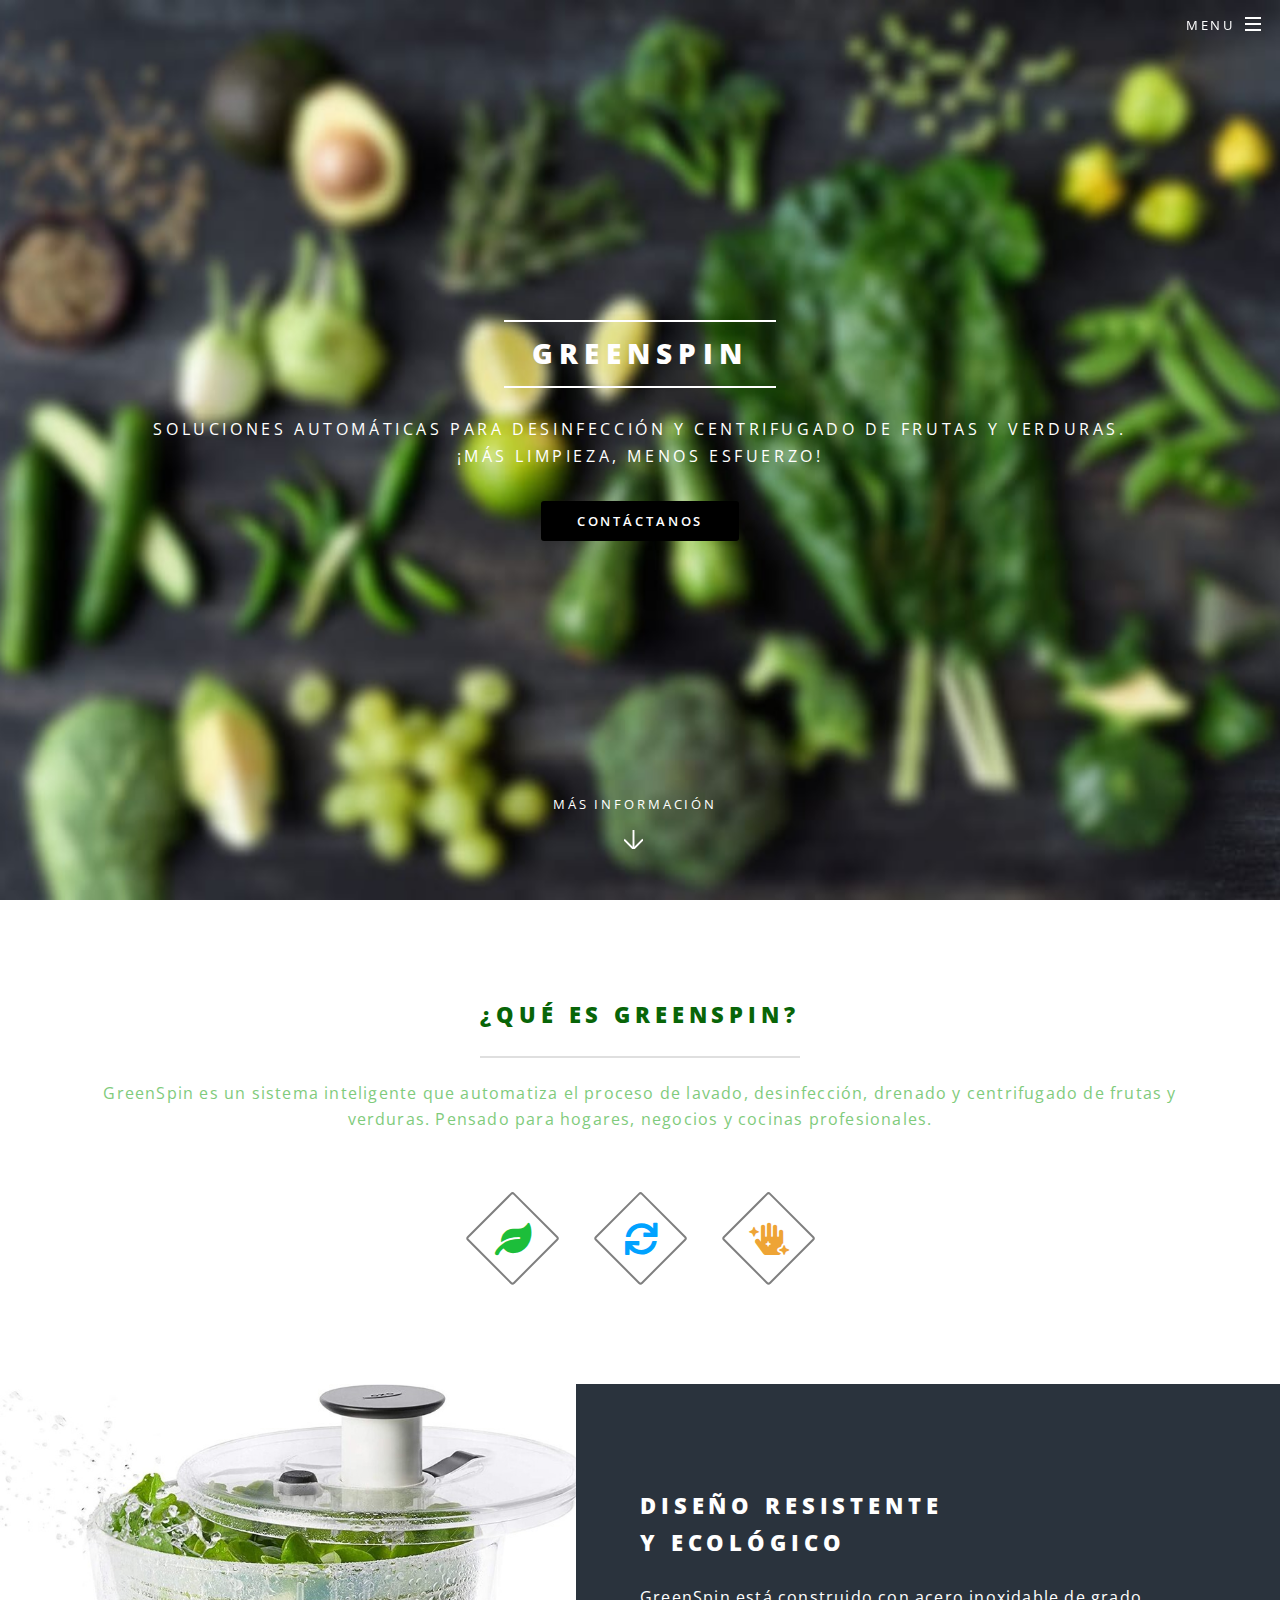
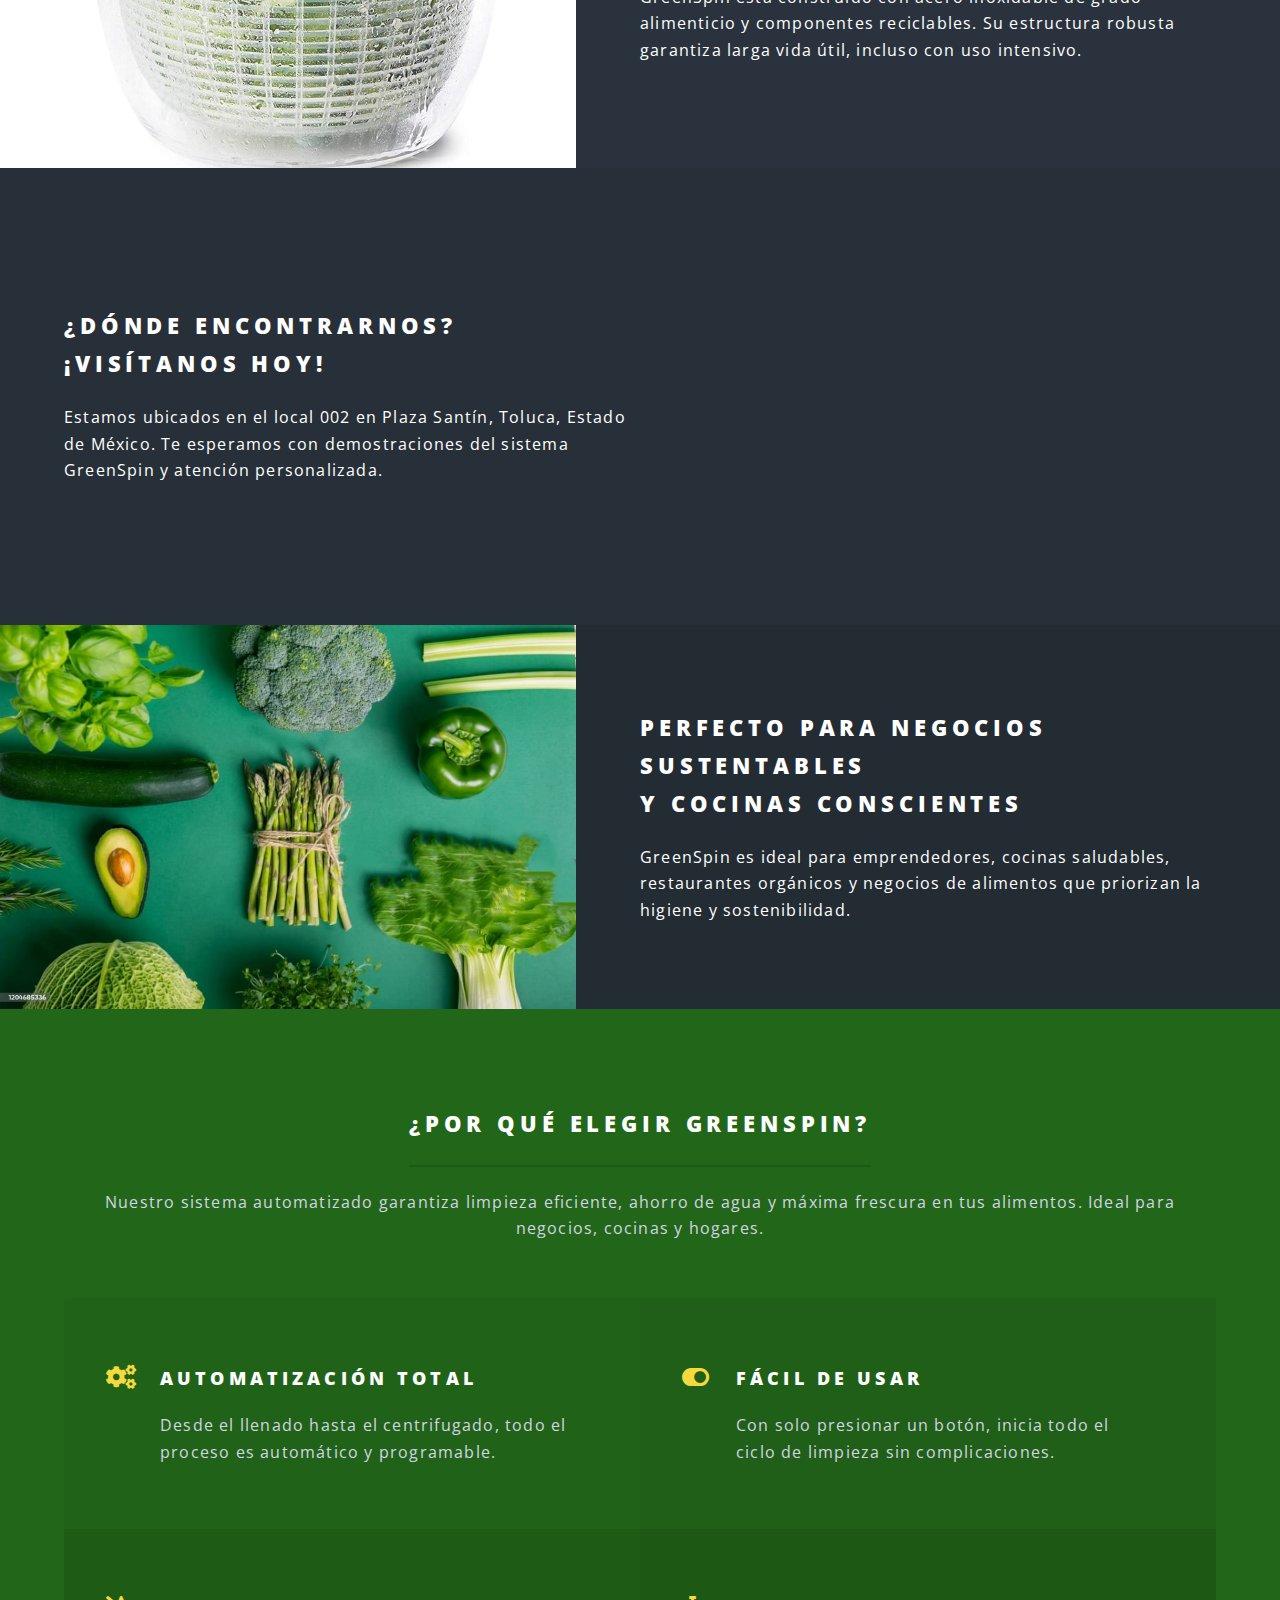
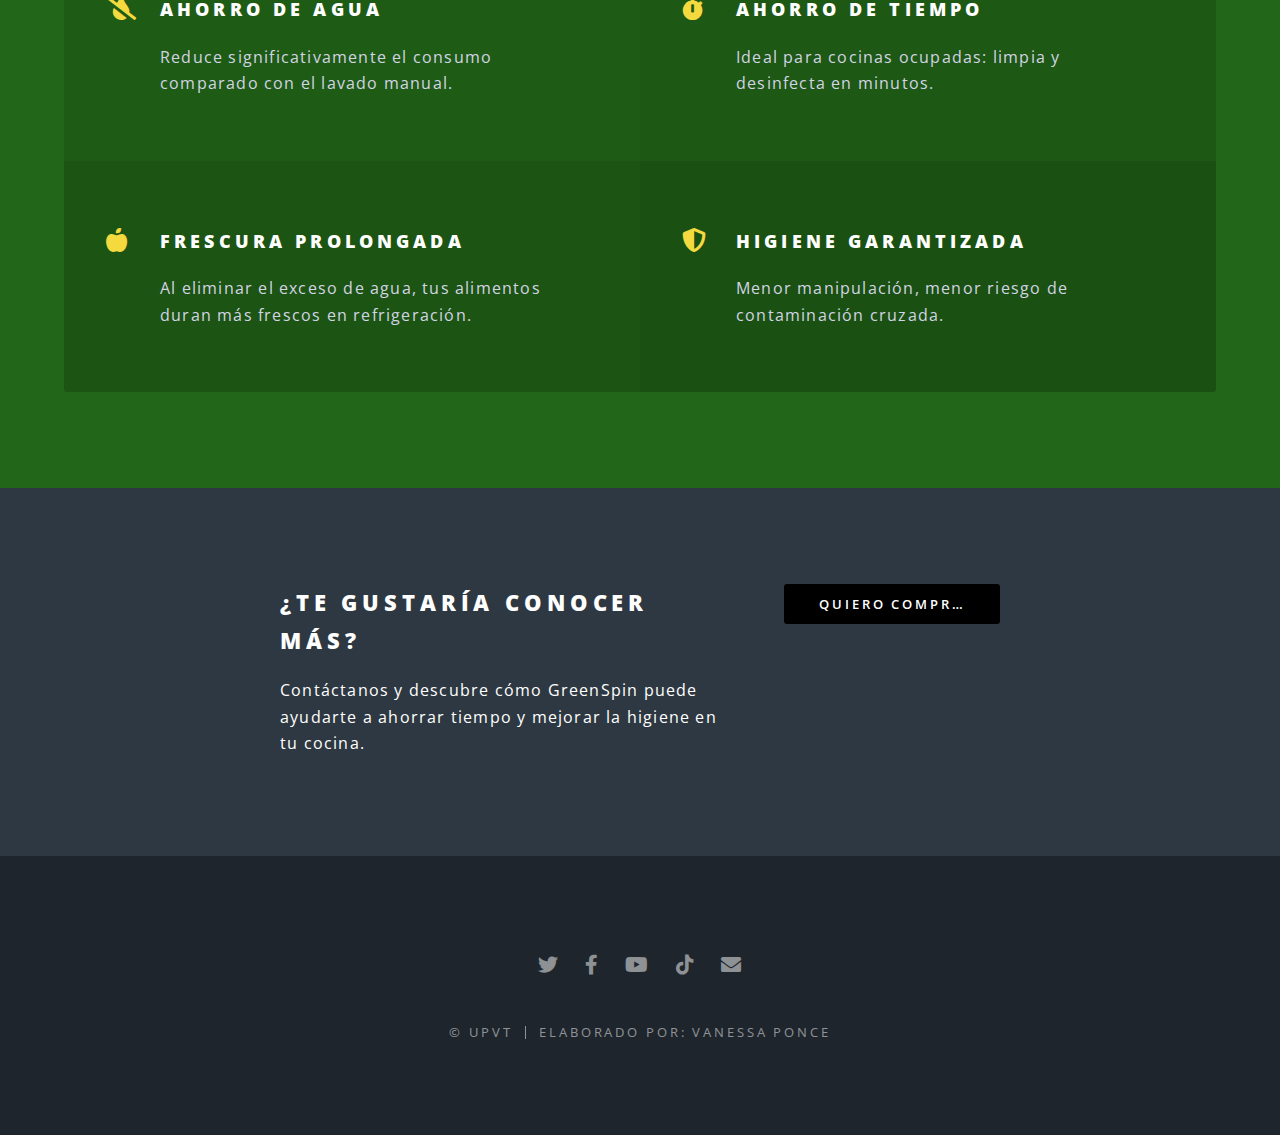
<file: index.html>
<!DOCTYPE HTML>
<!--
	Spectral by HTML5 UP
	html5up.net | @ajlkn
	Free for personal and commercial use under the CCA 3.0 license (html5up.net/license)
-->
<html>
	<head>
		<title>GreenSpin</title>
		<meta charset="utf-8" />
		<meta name="viewport" content="width=device-width, initial-scale=1, user-scalable=no" />
		<link rel="stylesheet" href="assets/css/main.css" />
		<noscript><link rel="stylesheet" href="assets/css/noscript.css" /></noscript>
	</head>
	<body class="landing is-preload">

		<!-- Page Wrapper -->
			<div id="page-wrapper">

				<!-- Header -->
					<header id="header" class="alt">
						<h1><a href="index.html">GreenSpin</a></h1>
						<nav id="nav">
							<ul>
								<li class="special">
									<a href="#menu" class="menuToggle"><span>Menu</span></a>
									<div id="menu">
										<ul>
											<li><a href="index.html">Inicio</a></li>
											<li><a href="catalogo.html">Catalogo</a></li>
										</ul>
									</div>
								</li>
							</ul>
						</nav>
					</header>

				<!-- Banner -->
					<section id="banner">
						<div class="inner">
							<h2>GreenSpin</h2>
							<p>Soluciones automáticas para desinfección y centrifugado de frutas y verduras.<br />
								¡Más limpieza, menos esfuerzo!</p>
							<ul class="actions special">
								<li><a href="mailto:greenspin07@gmail.com" class="button fit primary">Contáctanos</a></li>
							</ul>
						</div>
						<a href="#one" class="more scrolly">Más información</a>
					</section>

				<!-- One -->
					<section id="one" class="wrapper style1 special">
						<div class="inner">
							<header class="major">
								<h2>¿Qué es GreenSpin?</h2>
								<p>GreenSpin es un sistema inteligente que automatiza el proceso de lavado, desinfección, drenado y centrifugado de frutas y verduras. Pensado para hogares, negocios y cocinas profesionales.</p>
							</header>
							</header>
							<ul class="icons major">
								<li><span class="icon solid fa-leaf major style1"><span class="label">Limpieza</span></span></li>
								<li><span class="icon solid fa-sync major style2"><span class="label">Centrifugado</span></span></li>
								<li><span class="icon solid fa-hand-sparkles major style3"><span class="label">Desinfección</span></span></li>
							</ul>
						</div>
					</section>

				<!-- Two -->
					<section id="two" class="wrapper alt style2">
						<section class="spotlight">
							<div class="image"><img src="images/Centrifuga.jpg" alt="" /></div><div class="content">
								<h2>Diseño resistente<br />y ecológico</h2>
								<p>GreenSpin está construido con acero inoxidable de grado alimenticio y componentes reciclables. Su estructura robusta garantiza larga vida útil, incluso con uso intensivo.</p>
							</div>
						</section>
						<section class="spotlight">
							<div class="image">
								<iframe 
									src="https://www.google.com/maps/embed?pb=!1m18!1m12!1m3!1d3764.416651283065!2d-99.59223014999999!3d19.3511037!2m3!1f0!2f0!3f0!3m2!1i1024!2i768!4f13.1!3m3!1m2!1s0x85d275a87e60c3a1%3A0xe03a6dee3753526d!2sManzana%20005%2C%20Santin%2C%2050210%20Hacienda%20Sant%C3%ADn%2C%20M%C3%A9x.!5e0!3m2!1ses-419!2smx!4v1752041353565!5m2!1ses-419!2smx" width="600" height="450" style="border:0;" allowfullscreen="" loading="lazy" referrerpolicy="no-referrer-when-downgrade"></iframe>
								</iframe>
							</div>
							<div class="content">
								<h2>¿Dónde encontrarnos?<br />¡Visítanos hoy!</h2>
								<p>Estamos ubicados en el local 002 en Plaza Santín, Toluca, Estado de México. Te esperamos con demostraciones del sistema GreenSpin y atención personalizada.</p>
							</div>
						</section>
						<section class="spotlight">
							<div class="image"><img src="images/ab.jpeg" alt="" /></div><div class="content">
								<h2>Perfecto para negocios sustentables<br />y cocinas conscientes</h2>
								<p>GreenSpin es ideal para emprendedores, cocinas saludables, restaurantes orgánicos y negocios de alimentos que priorizan la higiene y sostenibilidad.</p>
							</div>
						</section>
					</section>

				<!-- Three -->
					<section id="three" class="wrapper style3 special">
						<div class="inner">
							<header class="major">
								<h2>¿Por qué elegir GreenSpin?</h2>
								<p>Nuestro sistema automatizado garantiza limpieza eficiente, ahorro de agua y máxima frescura en tus alimentos. Ideal para negocios, cocinas y hogares.</p>
							</header>
							<ul class="features">
								<li class="icon solid fa-cogs">
									<h3>Automatización Total</h3>
									<p>Desde el llenado hasta el centrifugado, todo el proceso es automático y programable.</p>
								</li>
								<li class="icon solid fa-toggle-on">
									<h3>Fácil de Usar</h3>
									<p>Con solo presionar un botón, inicia todo el ciclo de limpieza sin complicaciones.</p>
								</li>
								<li class="icon solid fa-tint-slash">
									<h3>Ahorro de Agua</h3>
									<p>Reduce significativamente el consumo comparado con el lavado manual.</p>
								</li>
								<li class="icon solid fa-stopwatch">
									<h3>Ahorro de Tiempo</h3>
									<p>Ideal para cocinas ocupadas: limpia y desinfecta en minutos.</p>
								</li>
								<li class="icon solid fa-apple-alt">
									<h3>Frescura Prolongada</h3>
									<p>Al eliminar el exceso de agua, tus alimentos duran más frescos en refrigeración.</p>
								</li>
								<li class="icon solid fa-shield-alt">
									<h3>Higiene Garantizada</h3>
									<p>Menor manipulación, menor riesgo de contaminación cruzada.</p>
								</li>
							</ul>
						</div>
					</section>

				<!-- CTA -->
					<section id="cta" class="wrapper style4">
						<div class="inner">
							<header>
								<h2>¿Te gustaría conocer más?</h2>
								<p>Contáctanos y descubre cómo GreenSpin puede ayudarte a ahorrar tiempo y mejorar la higiene en tu cocina.</p>
							</header>
							<ul class="actions stacked">
								<li><a href="catalogo.html" class="button fit primary">Quiero comprar</a></li>
							</ul>
						</div>
					</section>

				<!-- Footer -->
					<footer id="footer">
						<ul class="icons">
							<li><a href="https://x.com/GreenSpin37884" class="icon brands fa-twitter"><span class="label">Twitter</span></a></li>
							<li><a href="https://www.facebook.com/share/1Ap1x8pb4t/ " class="icon brands fa-facebook-f"><span class="label">Facebook</span></a></li>
							<li><a href="https://www.youtube.com/channel/UC96t1tTg2UdeoI-RywH0pzw" class="icon brands fa-youtube"><span class="label">Youtube</span></a></li>
							<li><a href="https://www.tiktok.com/@green_spin?is_from_webapp=1&sender_device=pc" class="icon brands fa-tiktok"><span class="label">Tik Tok</span></a></li>
							<li><a href="mailto:greenspin07@gmail.com" class="icon solid fa-envelope"><span class="label">Email</span></a></li>
						</ul>
						<ul class="copyright">
							<li>&copy; UPVT</li><li>Elaborado por: Vanessa Ponce</a></li>
						</ul>
					</footer>

			</div>

		<!-- Scripts -->
			<script src="assets/js/jquery.min.js"></script>
			<script src="assets/js/jquery.scrollex.min.js"></script>
			<script src="assets/js/jquery.scrolly.min.js"></script>
			<script src="assets/js/browser.min.js"></script>
			<script src="assets/js/breakpoints.min.js"></script>
			<script src="assets/js/util.js"></script>
			<script src="assets/js/main.js"></script>

	</body>
</html>
</file>
<file: assets/css/noscript.css>
/*
	Spectral by HTML5 UP
	html5up.net | @ajlkn
	Free for personal and commercial use under the CCA 3.0 license (html5up.net/license)
*/

/* Banner */

	body.is-preload #banner h2 {
		-moz-transform: none;
		-webkit-transform: none;
		-ms-transform: none;
		transform: none;
		opacity: 1;
	}

		body.is-preload #banner h2:before, body.is-preload #banner h2:after {
			width: 100%;
		}

	body.is-preload #banner .more {
		-moz-transform: none;
		-webkit-transform: none;
		-ms-transform: none;
		transform: none;
		opacity: 1;
	}

	body.is-preload #banner:after {
		opacity: 0;
	}
</file>
<file: assets/css/main.css>
@import url(fontawesome-all.min.css);
@import url("https://fonts.googleapis.com/css?family=Open+Sans:400,400italic,600,600italic,800,800italic");

/*
	Spectral by HTML5 UP
	html5up.net | @ajlkn
	Free for personal and commercial use under the CCA 3.0 license (html5up.net/license)
*/

html, body, div, span, applet, object,
iframe, h1, h2, h3, h4, h5, h6, p, blockquote,
pre, a, abbr, acronym, address, big, cite,
code, del, dfn, em, img, ins, kbd, q, s, samp,
small, strike, strong, sub, sup, tt, var, b,
u, i, center, dl, dt, dd, ol, ul, li, fieldset,
form, label, legend, table, caption, tbody,
tfoot, thead, tr, th, td, article, aside,
canvas, details, embed, figure, figcaption,
footer, header, hgroup, menu, nav, output, ruby,
section, summary, time, mark, audio, video {
	margin: 0;
	padding: 0;
	border: 0;
	font-size: 100%;
	font: inherit;
	vertical-align: baseline;}

article, aside, details, figcaption, figure,
footer, header, hgroup, menu, nav, section {
	display: block;}

body {
	line-height: 1;
}

ol, ul {
	list-style: none;
}

blockquote, q {
	quotes: none;
}

	blockquote:before, blockquote:after, q:before, q:after {
		content: '';
		content: none;
	}

table {
	border-collapse: collapse;
	border-spacing: 0;
}

body {
	-webkit-text-size-adjust: none;
}

mark {
	background-color: transparent;
	color: inherit;
}

input::-moz-focus-inner {
	border: 0;
	padding: 0;
}

input, select, textarea {
	-moz-appearance: none;
	-webkit-appearance: none;
	-ms-appearance: none;
	appearance: none;
}

/* Basic */

	@-ms-viewport {
		width: device-width;
	}

	html {
		box-sizing: border-box;
	}

	*, *:before, *:after {
		box-sizing: inherit;
	}

	body {
		background: #2e3842;
	}

		body.is-preload *, body.is-preload *:before, body.is-preload *:after {
			-moz-animation: none !important;
			-webkit-animation: none !important;
			-ms-animation: none !important;
			animation: none !important;
			-moz-transition: none !important;
			-webkit-transition: none !important;
			-ms-transition: none !important;
			transition: none !important;
		}

	body, input, select, textarea {
		color: #fff;
		font-family: "Open Sans", Helvetica, sans-serif;
		font-size: 15pt;
		font-weight: 400;
		letter-spacing: 0.075em;
		line-height: 1.65em;
	}

		@media screen and (max-width: 1680px) {

			body, input, select, textarea {
				font-size: 13pt;
			}

		}

		@media screen and (max-width: 1280px) {

			body, input, select, textarea {
				font-size: 12pt;
			}

		}

		@media screen and (max-width: 736px) {

			body, input, select, textarea {
				font-size: 11pt;
				letter-spacing: 0.0375em;
			}

		}

	a {
		-moz-transition: color 0.2s ease, border-bottom-color 0.2s ease;
		-webkit-transition: color 0.2s ease, border-bottom-color 0.2s ease;
		-ms-transition: color 0.2s ease, border-bottom-color 0.2s ease;
		transition: color 0.2s ease, border-bottom-color 0.2s ease;
		border-bottom: dotted 1px;
		color: inherit;
		text-decoration: none;
	}

		a:hover {
			border-bottom-color: transparent;
		}

	strong, b {
		color: #fff;
		font-weight: 600;
	}

	em, i {
		font-style: italic;
	}

	p {
		margin: 0 0 2em 0;
	}

	h1, h2, h3, h4, h5, h6 {
		color: #fff;
		font-weight: 800;
		letter-spacing: 0.225em;
		line-height: 1em;
		margin: 0 0 1em 0;
		text-transform: uppercase;
	}

		h1 a, h2 a, h3 a, h4 a, h5 a, h6 a {
			color: inherit;
			text-decoration: none;
		}

	h2 {
		font-size: 1.35em;
		line-height: 1.75em;
	}

		@media screen and (max-width: 736px) {

			h2 {
				font-size: 1.1em;
				line-height: 1.65em;
			}

		}

	h3 {
		font-size: 1.15em;
		line-height: 1.75em;
	}

		@media screen and (max-width: 736px) {

			h3 {
				font-size: 1em;
				line-height: 1.65em;
			}

		}

	h4 {
		font-size: 1em;
		line-height: 1.5em;
	}

	h5 {
		font-size: 0.8em;
		line-height: 1.5em;
	}

	h6 {
		font-size: 0.7em;
		line-height: 1.5em;
	}

	sub {
		font-size: 0.8em;
		position: relative;
		top: 0.5em;
	}

	sup {
		font-size: 0.8em;
		position: relative;
		top: -0.5em;
	}

	hr {
		border: 0;
		border-bottom: solid 2px #fff;
		margin: 3em 0;
	}

		hr.major {
			margin: 4.5em 0;
		}

	blockquote {
		border-left: solid 4px #fff;
		font-style: italic;
		margin: 0 0 2em 0;
		padding: 0.5em 0 0.5em 2em;
	}

	code {
		background: rgba(144, 144, 144, 0.25);
		border-radius: 3px;
		font-family: "Courier New", monospace;
		font-size: 0.9em;
		letter-spacing: 0;
		margin: 0 0.25em;
		padding: 0.25em 0.65em;
	}

	pre {
		-webkit-overflow-scrolling: touch;
		font-family: "Courier New", monospace;
		font-size: 0.9em;
		margin: 0 0 2em 0;
	}

		pre code {
			display: block;
			line-height: 1.75em;
			padding: 1em 1.5em;
			overflow-x: auto;
		}

	.align-left {
		text-align: left;
	}

	.align-center {
		text-align: center;
	}

	.align-right {
		text-align: right;
	}

/* Row */

	.row {
		display: flex;
		flex-wrap: wrap;
		box-sizing: border-box;
		align-items: stretch;
	}

		.row > * {
			box-sizing: border-box;
		}

		.row.gtr-uniform > * > :last-child {
			margin-bottom: 0;
		}

		.row.aln-left {
			justify-content: flex-start;
		}

		.row.aln-center {
			justify-content: center;
		}

		.row.aln-right {
			justify-content: flex-end;
		}

		.row.aln-top {
			align-items: flex-start;
		}

		.row.aln-middle {
			align-items: center;
		}

		.row.aln-bottom {
			align-items: flex-end;
		}

		.row > .imp {
			order: -1;
		}

		.row > .col-1 {
			width: 8.33333%;
		}

		.row > .off-1 {
			margin-left: 8.33333%;
		}

		.row > .col-2 {
			width: 16.66667%;
		}

		.row > .off-2 {
			margin-left: 16.66667%;
		}

		.row > .col-3 {
			width: 25%;
		}

		.row > .off-3 {
			margin-left: 25%;
		}

		.row > .col-4 {
			width: 33.33333%;
		}

		.row > .off-4 {
			margin-left: 33.33333%;
		}

		.row > .col-5 {
			width: 41.66667%;
		}

		.row > .off-5 {
			margin-left: 41.66667%;
		}

		.row > .col-6 {
			width: 50%;
		}

		.row > .off-6 {
			margin-left: 50%;
		}

		.row > .col-7 {
			width: 58.33333%;
		}

		.row > .off-7 {
			margin-left: 58.33333%;
		}

		.row > .col-8 {
			width: 66.66667%;
		}

		.row > .off-8 {
			margin-left: 66.66667%;
		}

		.row > .col-9 {
			width: 75%;
		}

		.row > .off-9 {
			margin-left: 75%;
		}

		.row > .col-10 {
			width: 83.33333%;
		}

		.row > .off-10 {
			margin-left: 83.33333%;
		}

		.row > .col-11 {
			width: 91.66667%;
		}

		.row > .off-11 {
			margin-left: 91.66667%;
		}

		.row > .col-12 {
			width: 100%;
		}

		.row > .off-12 {
			margin-left: 100%;
		}

		.row.gtr-0 {
			margin-top: 0;
			margin-left: 0em;
		}

			.row.gtr-0 > * {
				padding: 0 0 0 0em;
			}

			.row.gtr-0.gtr-uniform {
				margin-top: 0em;
			}

				.row.gtr-0.gtr-uniform > * {
					padding-top: 0em;
				}

		.row.gtr-25 {
			margin-top: 0;
			margin-left: -0.375em;
		}

			.row.gtr-25 > * {
				padding: 0 0 0 0.375em;
			}

			.row.gtr-25.gtr-uniform {
				margin-top: -0.375em;
			}

				.row.gtr-25.gtr-uniform > * {
					padding-top: 0.375em;
				}

		.row.gtr-50 {
			margin-top: 0;
			margin-left: -0.75em;
		}

			.row.gtr-50 > * {
				padding: 0 0 0 0.75em;
			}

			.row.gtr-50.gtr-uniform {
				margin-top: -0.75em;
			}

				.row.gtr-50.gtr-uniform > * {
					padding-top: 0.75em;
				}

		.row {
			margin-top: 0;
			margin-left: -1.5em;
		}

			.row > * {
				padding: 0 0 0 1.5em;
			}

			.row.gtr-uniform {
				margin-top: -1.5em;
			}

				.row.gtr-uniform > * {
					padding-top: 1.5em;
				}

		.row.gtr-150 {
			margin-top: 0;
			margin-left: -2.25em;
		}

			.row.gtr-150 > * {
				padding: 0 0 0 2.25em;
			}

			.row.gtr-150.gtr-uniform {
				margin-top: -2.25em;
			}

				.row.gtr-150.gtr-uniform > * {
					padding-top: 2.25em;
				}

		.row.gtr-200 {
			margin-top: 0;
			margin-left: -3em;
		}

			.row.gtr-200 > * {
				padding: 0 0 0 3em;
			}

			.row.gtr-200.gtr-uniform {
				margin-top: -3em;
			}

				.row.gtr-200.gtr-uniform > * {
					padding-top: 3em;
				}

		@media screen and (max-width: 1680px) {

			.row {
				display: flex;
				flex-wrap: wrap;
				box-sizing: border-box;
				align-items: stretch;
			}

				.row > * {
					box-sizing: border-box;
				}

				.row.gtr-uniform > * > :last-child {
					margin-bottom: 0;
				}

				.row.aln-left {
					justify-content: flex-start;
				}

				.row.aln-center {
					justify-content: center;
				}

				.row.aln-right {
					justify-content: flex-end;
				}

				.row.aln-top {
					align-items: flex-start;
				}

				.row.aln-middle {
					align-items: center;
				}

				.row.aln-bottom {
					align-items: flex-end;
				}

				.row > .imp-xlarge {
					order: -1;
				}

				.row > .col-1-xlarge {
					width: 8.33333%;
				}

				.row > .off-1-xlarge {
					margin-left: 8.33333%;
				}

				.row > .col-2-xlarge {
					width: 16.66667%;
				}

				.row > .off-2-xlarge {
					margin-left: 16.66667%;
				}

				.row > .col-3-xlarge {
					width: 25%;
				}

				.row > .off-3-xlarge {
					margin-left: 25%;
				}

				.row > .col-4-xlarge {
					width: 33.33333%;
				}

				.row > .off-4-xlarge {
					margin-left: 33.33333%;
				}

				.row > .col-5-xlarge {
					width: 41.66667%;
				}

				.row > .off-5-xlarge {
					margin-left: 41.66667%;
				}

				.row > .col-6-xlarge {
					width: 50%;
				}

				.row > .off-6-xlarge {
					margin-left: 50%;
				}

				.row > .col-7-xlarge {
					width: 58.33333%;
				}

				.row > .off-7-xlarge {
					margin-left: 58.33333%;
				}

				.row > .col-8-xlarge {
					width: 66.66667%;
				}

				.row > .off-8-xlarge {
					margin-left: 66.66667%;
				}

				.row > .col-9-xlarge {
					width: 75%;
				}

				.row > .off-9-xlarge {
					margin-left: 75%;
				}

				.row > .col-10-xlarge {
					width: 83.33333%;
				}

				.row > .off-10-xlarge {
					margin-left: 83.33333%;
				}

				.row > .col-11-xlarge {
					width: 91.66667%;
				}

				.row > .off-11-xlarge {
					margin-left: 91.66667%;
				}

				.row > .col-12-xlarge {
					width: 100%;
				}

				.row > .off-12-xlarge {
					margin-left: 100%;
				}

				.row.gtr-0 {
					margin-top: 0;
					margin-left: 0em;
				}

					.row.gtr-0 > * {
						padding: 0 0 0 0em;
					}

					.row.gtr-0.gtr-uniform {
						margin-top: 0em;
					}

						.row.gtr-0.gtr-uniform > * {
							padding-top: 0em;
						}

				.row.gtr-25 {
					margin-top: 0;
					margin-left: -0.375em;
				}

					.row.gtr-25 > * {
						padding: 0 0 0 0.375em;
					}

					.row.gtr-25.gtr-uniform {
						margin-top: -0.375em;
					}

						.row.gtr-25.gtr-uniform > * {
							padding-top: 0.375em;
						}

				.row.gtr-50 {
					margin-top: 0;
					margin-left: -0.75em;
				}

					.row.gtr-50 > * {
						padding: 0 0 0 0.75em;
					}

					.row.gtr-50.gtr-uniform {
						margin-top: -0.75em;
					}

						.row.gtr-50.gtr-uniform > * {
							padding-top: 0.75em;
						}

				.row {
					margin-top: 0;
					margin-left: -1.5em;
				}

					.row > * {
						padding: 0 0 0 1.5em;
					}

					.row.gtr-uniform {
						margin-top: -1.5em;
					}

						.row.gtr-uniform > * {
							padding-top: 1.5em;
						}

				.row.gtr-150 {
					margin-top: 0;
					margin-left: -2.25em;
				}

					.row.gtr-150 > * {
						padding: 0 0 0 2.25em;
					}

					.row.gtr-150.gtr-uniform {
						margin-top: -2.25em;
					}

						.row.gtr-150.gtr-uniform > * {
							padding-top: 2.25em;
						}

				.row.gtr-200 {
					margin-top: 0;
					margin-left: -3em;
				}

					.row.gtr-200 > * {
						padding: 0 0 0 3em;
					}

					.row.gtr-200.gtr-uniform {
						margin-top: -3em;
					}

						.row.gtr-200.gtr-uniform > * {
							padding-top: 3em;
						}

		}

		@media screen and (max-width: 1280px) {

			.row {
				display: flex;
				flex-wrap: wrap;
				box-sizing: border-box;
				align-items: stretch;
			}

				.row > * {
					box-sizing: border-box;
				}

				.row.gtr-uniform > * > :last-child {
					margin-bottom: 0;
				}

				.row.aln-left {
					justify-content: flex-start;
				}

				.row.aln-center {
					justify-content: center;
				}

				.row.aln-right {
					justify-content: flex-end;
				}

				.row.aln-top {
					align-items: flex-start;
				}

				.row.aln-middle {
					align-items: center;
				}

				.row.aln-bottom {
					align-items: flex-end;
				}

				.row > .imp-large {
					order: -1;
				}

				.row > .col-1-large {
					width: 8.33333%;
				}

				.row > .off-1-large {
					margin-left: 8.33333%;
				}

				.row > .col-2-large {
					width: 16.66667%;
				}

				.row > .off-2-large {
					margin-left: 16.66667%;
				}

				.row > .col-3-large {
					width: 25%;
				}

				.row > .off-3-large {
					margin-left: 25%;
				}

				.row > .col-4-large {
					width: 33.33333%;
				}

				.row > .off-4-large {
					margin-left: 33.33333%;
				}

				.row > .col-5-large {
					width: 41.66667%;
				}

				.row > .off-5-large {
					margin-left: 41.66667%;
				}

				.row > .col-6-large {
					width: 50%;
				}

				.row > .off-6-large {
					margin-left: 50%;
				}

				.row > .col-7-large {
					width: 58.33333%;
				}

				.row > .off-7-large {
					margin-left: 58.33333%;
				}

				.row > .col-8-large {
					width: 66.66667%;
				}

				.row > .off-8-large {
					margin-left: 66.66667%;
				}

				.row > .col-9-large {
					width: 75%;
				}

				.row > .off-9-large {
					margin-left: 75%;
				}

				.row > .col-10-large {
					width: 83.33333%;
				}

				.row > .off-10-large {
					margin-left: 83.33333%;
				}

				.row > .col-11-large {
					width: 91.66667%;
				}

				.row > .off-11-large {
					margin-left: 91.66667%;
				}

				.row > .col-12-large {
					width: 100%;
				}

				.row > .off-12-large {
					margin-left: 100%;
				}

				.row.gtr-0 {
					margin-top: 0;
					margin-left: 0em;
				}

					.row.gtr-0 > * {
						padding: 0 0 0 0em;
					}

					.row.gtr-0.gtr-uniform {
						margin-top: 0em;
					}

						.row.gtr-0.gtr-uniform > * {
							padding-top: 0em;
						}

				.row.gtr-25 {
					margin-top: 0;
					margin-left: -0.375em;
				}

					.row.gtr-25 > * {
						padding: 0 0 0 0.375em;
					}

					.row.gtr-25.gtr-uniform {
						margin-top: -0.375em;
					}

						.row.gtr-25.gtr-uniform > * {
							padding-top: 0.375em;
						}

				.row.gtr-50 {
					margin-top: 0;
					margin-left: -0.75em;
				}

					.row.gtr-50 > * {
						padding: 0 0 0 0.75em;
					}

					.row.gtr-50.gtr-uniform {
						margin-top: -0.75em;
					}

						.row.gtr-50.gtr-uniform > * {
							padding-top: 0.75em;
						}

				.row {
					margin-top: 0;
					margin-left: -1.5em;
				}

					.row > * {
						padding: 0 0 0 1.5em;
					}

					.row.gtr-uniform {
						margin-top: -1.5em;
					}

						.row.gtr-uniform > * {
							padding-top: 1.5em;
						}

				.row.gtr-150 {
					margin-top: 0;
					margin-left: -2.25em;
				}

					.row.gtr-150 > * {
						padding: 0 0 0 2.25em;
					}

					.row.gtr-150.gtr-uniform {
						margin-top: -2.25em;
					}

						.row.gtr-150.gtr-uniform > * {
							padding-top: 2.25em;
						}

				.row.gtr-200 {
					margin-top: 0;
					margin-left: -3em;
				}

					.row.gtr-200 > * {
						padding: 0 0 0 3em;
					}

					.row.gtr-200.gtr-uniform {
						margin-top: -3em;
					}

						.row.gtr-200.gtr-uniform > * {
							padding-top: 3em;
						}

		}

		@media screen and (max-width: 980px) {

			.row {
				display: flex;
				flex-wrap: wrap;
				box-sizing: border-box;
				align-items: stretch;
			}

				.row > * {
					box-sizing: border-box;
				}

				.row.gtr-uniform > * > :last-child {
					margin-bottom: 0;
				}

				.row.aln-left {
					justify-content: flex-start;
				}

				.row.aln-center {
					justify-content: center;
				}

				.row.aln-right {
					justify-content: flex-end;
				}

				.row.aln-top {
					align-items: flex-start;
				}

				.row.aln-middle {
					align-items: center;
				}

				.row.aln-bottom {
					align-items: flex-end;
				}

				.row > .imp-medium {
					order: -1;
				}

				.row > .col-1-medium {
					width: 8.33333%;
				}

				.row > .off-1-medium {
					margin-left: 8.33333%;
				}

				.row > .col-2-medium {
					width: 16.66667%;
				}

				.row > .off-2-medium {
					margin-left: 16.66667%;
				}

				.row > .col-3-medium {
					width: 25%;
				}

				.row > .off-3-medium {
					margin-left: 25%;
				}

				.row > .col-4-medium {
					width: 33.33333%;
				}

				.row > .off-4-medium {
					margin-left: 33.33333%;
				}

				.row > .col-5-medium {
					width: 41.66667%;
				}

				.row > .off-5-medium {
					margin-left: 41.66667%;
				}

				.row > .col-6-medium {
					width: 50%;
				}

				.row > .off-6-medium {
					margin-left: 50%;
				}

				.row > .col-7-medium {
					width: 58.33333%;
				}

				.row > .off-7-medium {
					margin-left: 58.33333%;
				}

				.row > .col-8-medium {
					width: 66.66667%;
				}

				.row > .off-8-medium {
					margin-left: 66.66667%;
				}

				.row > .col-9-medium {
					width: 75%;
				}

				.row > .off-9-medium {
					margin-left: 75%;
				}

				.row > .col-10-medium {
					width: 83.33333%;
				}

				.row > .off-10-medium {
					margin-left: 83.33333%;
				}

				.row > .col-11-medium {
					width: 91.66667%;
				}

				.row > .off-11-medium {
					margin-left: 91.66667%;
				}

				.row > .col-12-medium {
					width: 100%;
				}

				.row > .off-12-medium {
					margin-left: 100%;
				}

				.row.gtr-0 {
					margin-top: 0;
					margin-left: 0em;
				}

					.row.gtr-0 > * {
						padding: 0 0 0 0em;
					}

					.row.gtr-0.gtr-uniform {
						margin-top: 0em;
					}

						.row.gtr-0.gtr-uniform > * {
							padding-top: 0em;
						}

				.row.gtr-25 {
					margin-top: 0;
					margin-left: -0.375em;
				}

					.row.gtr-25 > * {
						padding: 0 0 0 0.375em;
					}

					.row.gtr-25.gtr-uniform {
						margin-top: -0.375em;
					}

						.row.gtr-25.gtr-uniform > * {
							padding-top: 0.375em;
						}

				.row.gtr-50 {
					margin-top: 0;
					margin-left: -0.75em;
				}

					.row.gtr-50 > * {
						padding: 0 0 0 0.75em;
					}

					.row.gtr-50.gtr-uniform {
						margin-top: -0.75em;
					}

						.row.gtr-50.gtr-uniform > * {
							padding-top: 0.75em;
						}

				.row {
					margin-top: 0;
					margin-left: -1.5em;
				}

					.row > * {
						padding: 0 0 0 1.5em;
					}

					.row.gtr-uniform {
						margin-top: -1.5em;
					}

						.row.gtr-uniform > * {
							padding-top: 1.5em;
						}

				.row.gtr-150 {
					margin-top: 0;
					margin-left: -2.25em;
				}

					.row.gtr-150 > * {
						padding: 0 0 0 2.25em;
					}

					.row.gtr-150.gtr-uniform {
						margin-top: -2.25em;
					}

						.row.gtr-150.gtr-uniform > * {
							padding-top: 2.25em;
						}

				.row.gtr-200 {
					margin-top: 0;
					margin-left: -3em;
				}

					.row.gtr-200 > * {
						padding: 0 0 0 3em;
					}

					.row.gtr-200.gtr-uniform {
						margin-top: -3em;
					}

						.row.gtr-200.gtr-uniform > * {
							padding-top: 3em;
						}

		}

		@media screen and (max-width: 736px) {

			.row {
				display: flex;
				flex-wrap: wrap;
				box-sizing: border-box;
				align-items: stretch;
			}

				.row > * {
					box-sizing: border-box;
				}

				.row.gtr-uniform > * > :last-child {
					margin-bottom: 0;
				}

				.row.aln-left {
					justify-content: flex-start;
				}

				.row.aln-center {
					justify-content: center;
				}

				.row.aln-right {
					justify-content: flex-end;
				}

				.row.aln-top {
					align-items: flex-start;
				}

				.row.aln-middle {
					align-items: center;
				}

				.row.aln-bottom {
					align-items: flex-end;
				}

				.row > .imp-small {
					order: -1;
				}

				.row > .col-1-small {
					width: 8.33333%;
				}

				.row > .off-1-small {
					margin-left: 8.33333%;
				}

				.row > .col-2-small {
					width: 16.66667%;
				}

				.row > .off-2-small {
					margin-left: 16.66667%;
				}

				.row > .col-3-small {
					width: 25%;
				}

				.row > .off-3-small {
					margin-left: 25%;
				}

				.row > .col-4-small {
					width: 33.33333%;
				}

				.row > .off-4-small {
					margin-left: 33.33333%;
				}

				.row > .col-5-small {
					width: 41.66667%;
				}

				.row > .off-5-small {
					margin-left: 41.66667%;
				}

				.row > .col-6-small {
					width: 50%;
				}

				.row > .off-6-small {
					margin-left: 50%;
				}

				.row > .col-7-small {
					width: 58.33333%;
				}

				.row > .off-7-small {
					margin-left: 58.33333%;
				}

				.row > .col-8-small {
					width: 66.66667%;
				}

				.row > .off-8-small {
					margin-left: 66.66667%;
				}

				.row > .col-9-small {
					width: 75%;
				}

				.row > .off-9-small {
					margin-left: 75%;
				}

				.row > .col-10-small {
					width: 83.33333%;
				}

				.row > .off-10-small {
					margin-left: 83.33333%;
				}

				.row > .col-11-small {
					width: 91.66667%;
				}

				.row > .off-11-small {
					margin-left: 91.66667%;
				}

				.row > .col-12-small {
					width: 100%;
				}

				.row > .off-12-small {
					margin-left: 100%;
				}

				.row.gtr-0 {
					margin-top: 0;
					margin-left: 0em;
				}

					.row.gtr-0 > * {
						padding: 0 0 0 0em;
					}

					.row.gtr-0.gtr-uniform {
						margin-top: 0em;
					}

						.row.gtr-0.gtr-uniform > * {
							padding-top: 0em;
						}

				.row.gtr-25 {
					margin-top: 0;
					margin-left: -0.375em;
				}

					.row.gtr-25 > * {
						padding: 0 0 0 0.375em;
					}

					.row.gtr-25.gtr-uniform {
						margin-top: -0.375em;
					}

						.row.gtr-25.gtr-uniform > * {
							padding-top: 0.375em;
						}

				.row.gtr-50 {
					margin-top: 0;
					margin-left: -0.75em;
				}

					.row.gtr-50 > * {
						padding: 0 0 0 0.75em;
					}

					.row.gtr-50.gtr-uniform {
						margin-top: -0.75em;
					}

						.row.gtr-50.gtr-uniform > * {
							padding-top: 0.75em;
						}

				.row {
					margin-top: 0;
					margin-left: -1.5em;
				}

					.row > * {
						padding: 0 0 0 1.5em;
					}

					.row.gtr-uniform {
						margin-top: -1.5em;
					}

						.row.gtr-uniform > * {
							padding-top: 1.5em;
						}

				.row.gtr-150 {
					margin-top: 0;
					margin-left: -2.25em;
				}

					.row.gtr-150 > * {
						padding: 0 0 0 2.25em;
					}

					.row.gtr-150.gtr-uniform {
						margin-top: -2.25em;
					}

						.row.gtr-150.gtr-uniform > * {
							padding-top: 2.25em;
						}

				.row.gtr-200 {
					margin-top: 0;
					margin-left: -3em;
				}

					.row.gtr-200 > * {
						padding: 0 0 0 3em;
					}

					.row.gtr-200.gtr-uniform {
						margin-top: -3em;
					}

						.row.gtr-200.gtr-uniform > * {
							padding-top: 3em;
						}

		}

		@media screen and (max-width: 480px) {

			.row {
				display: flex;
				flex-wrap: wrap;
				box-sizing: border-box;
				align-items: stretch;
			}

				.row > * {
					box-sizing: border-box;
				}

				.row.gtr-uniform > * > :last-child {
					margin-bottom: 0;
				}

				.row.aln-left {
					justify-content: flex-start;
				}

				.row.aln-center {
					justify-content: center;
				}

				.row.aln-right {
					justify-content: flex-end;
				}

				.row.aln-top {
					align-items: flex-start;
				}

				.row.aln-middle {
					align-items: center;
				}

				.row.aln-bottom {
					align-items: flex-end;
				}

				.row > .imp-xsmall {
					order: -1;
				}

				.row > .col-1-xsmall {
					width: 8.33333%;
				}

				.row > .off-1-xsmall {
					margin-left: 8.33333%;
				}

				.row > .col-2-xsmall {
					width: 16.66667%;
				}

				.row > .off-2-xsmall {
					margin-left: 16.66667%;
				}

				.row > .col-3-xsmall {
					width: 25%;
				}

				.row > .off-3-xsmall {
					margin-left: 25%;
				}

				.row > .col-4-xsmall {
					width: 33.33333%;
				}

				.row > .off-4-xsmall {
					margin-left: 33.33333%;
				}

				.row > .col-5-xsmall {
					width: 41.66667%;
				}

				.row > .off-5-xsmall {
					margin-left: 41.66667%;
				}

				.row > .col-6-xsmall {
					width: 50%;
				}

				.row > .off-6-xsmall {
					margin-left: 50%;
				}

				.row > .col-7-xsmall {
					width: 58.33333%;
				}

				.row > .off-7-xsmall {
					margin-left: 58.33333%;
				}

				.row > .col-8-xsmall {
					width: 66.66667%;
				}

				.row > .off-8-xsmall {
					margin-left: 66.66667%;
				}

				.row > .col-9-xsmall {
					width: 75%;
				}

				.row > .off-9-xsmall {
					margin-left: 75%;
				}

				.row > .col-10-xsmall {
					width: 83.33333%;
				}

				.row > .off-10-xsmall {
					margin-left: 83.33333%;
				}

				.row > .col-11-xsmall {
					width: 91.66667%;
				}

				.row > .off-11-xsmall {
					margin-left: 91.66667%;
				}

				.row > .col-12-xsmall {
					width: 100%;
				}

				.row > .off-12-xsmall {
					margin-left: 100%;
				}

				.row.gtr-0 {
					margin-top: 0;
					margin-left: 0em;
				}

					.row.gtr-0 > * {
						padding: 0 0 0 0em;
					}

					.row.gtr-0.gtr-uniform {
						margin-top: 0em;
					}

						.row.gtr-0.gtr-uniform > * {
							padding-top: 0em;
						}

				.row.gtr-25 {
					margin-top: 0;
					margin-left: -0.375em;
				}

					.row.gtr-25 > * {
						padding: 0 0 0 0.375em;
					}

					.row.gtr-25.gtr-uniform {
						margin-top: -0.375em;
					}

						.row.gtr-25.gtr-uniform > * {
							padding-top: 0.375em;
						}

				.row.gtr-50 {
					margin-top: 0;
					margin-left: -0.75em;
				}

					.row.gtr-50 > * {
						padding: 0 0 0 0.75em;
					}

					.row.gtr-50.gtr-uniform {
						margin-top: -0.75em;
					}

						.row.gtr-50.gtr-uniform > * {
							padding-top: 0.75em;
						}

				.row {
					margin-top: 0;
					margin-left: -1.5em;
				}

					.row > * {
						padding: 0 0 0 1.5em;
					}

					.row.gtr-uniform {
						margin-top: -1.5em;
					}

						.row.gtr-uniform > * {
							padding-top: 1.5em;
						}

				.row.gtr-150 {
					margin-top: 0;
					margin-left: -2.25em;
				}

					.row.gtr-150 > * {
						padding: 0 0 0 2.25em;
					}

					.row.gtr-150.gtr-uniform {
						margin-top: -2.25em;
					}

						.row.gtr-150.gtr-uniform > * {
							padding-top: 2.25em;
						}

				.row.gtr-200 {
					margin-top: 0;
					margin-left: -3em;
				}

					.row.gtr-200 > * {
						padding: 0 0 0 3em;
					}

					.row.gtr-200.gtr-uniform {
						margin-top: -3em;
					}

						.row.gtr-200.gtr-uniform > * {
							padding-top: 3em;
						}

		}

/* Section/Article */

	section.special, article.special {
		text-align: center;
	}

	header p {
		color: rgba(255, 255, 255, 0.5);
		position: relative;
		top: -0.25em;
	}

	header h3 + p {
		font-size: 1.1em;
	}

	header h4 + p,
	header h5 + p,
	header h6 + p {
		font-size: 0.9em;
	}

	header.major {
		margin: 0 0 3.5em 0;
	}

		header.major h2, header.major h3, header.major h4, header.major h5, header.major h6 {
			border-bottom: solid 2px #fff;
			display: inline-block;
			padding-bottom: 1em;
			position: relative;
		}

			header.major h2:after, header.major h3:after, header.major h4:after, header.major h5:after, header.major h6:after {
				content: '';
				display: block;
				height: 1px;
			}

		header.major p {
			color: #fff;
			top: 0;
		}

		@media screen and (max-width: 736px) {

			header.major {
				margin: 0 0 2em 0;
			}

		}

	@media screen and (max-width: 980px) {

		header br {
			display: none;
		}

	}

/* Form */

	form {
		margin: 0 0 2em 0;
	}

	label {
		color: #fff;
		display: block;
		font-size: 0.9em;
		font-weight: 600;
		margin: 0 0 1em 0;
	}

	input[type="text"],
	input[type="password"],
	input[type="email"],
	select,
	textarea {
		-moz-appearance: none;
		-webkit-appearance: none;
		-ms-appearance: none;
		appearance: none;
		background-color: rgba(144, 144, 144, 0.25);
		border-radius: 3px;
		border: none;
		color: inherit;
		display: block;
		outline: 0;
		padding: 0 1em;
		text-decoration: none;
		width: 100%;
	}

		input[type="text"]:invalid,
		input[type="password"]:invalid,
		input[type="email"]:invalid,
		select:invalid,
		textarea:invalid {
			box-shadow: none;
		}

		input[type="text"]:focus,
		input[type="password"]:focus,
		input[type="email"]:focus,
		select:focus,
		textarea:focus {
			box-shadow: 0 0 0 2px #21b2a6;
		}

	select {
		background-size: 1.25em;
		background-repeat: no-repeat;
		background-position: calc(100% - 1em) center;
		height: 2.75em;
		padding-right: 2.75em;
		text-overflow: ellipsis;
	}

		select:focus::-ms-value {
			background-color: transparent;
		}

		select::-ms-expand {
			display: none;
		}

	input[type="text"],
	input[type="password"],
	input[type="email"],
	select {
		height: 2.75em;
	}

	textarea {
		padding: 0.75em 1em;
	}

	input[type="checkbox"],
	input[type="radio"] {
		-moz-appearance: none;
		-webkit-appearance: none;
		-ms-appearance: none;
		appearance: none;
		display: block;
		float: left;
		margin-right: -2em;
		opacity: 0;
		width: 1em;
		z-index: -1;
	}

		input[type="checkbox"] + label,
		input[type="radio"] + label {
			text-decoration: none;
			color: #fff;
			cursor: pointer;
			display: inline-block;
			font-size: 1em;
			font-weight: 400;
			padding-left: 2.4em;
			padding-right: 0.75em;
			position: relative;
		}

			input[type="checkbox"] + label:before,
			input[type="radio"] + label:before {
				-moz-osx-font-smoothing: grayscale;
				-webkit-font-smoothing: antialiased;
				display: inline-block;
				font-style: normal;
				font-variant: normal;
				text-rendering: auto;
				line-height: 1;
				text-transform: none !important;
				font-family: 'Font Awesome 5 Free';
				font-weight: 900;
			}

			input[type="checkbox"] + label:before,
			input[type="radio"] + label:before {
				background: rgba(144, 144, 144, 0.25);
				border-radius: 3px;
				content: '';
				display: inline-block;
				font-size: 0.8em;
				height: 2.0625em;
				left: 0;
				line-height: 2.0625em;
				position: absolute;
				text-align: center;
				top: 0;
				width: 2.0625em;
			}

		input[type="checkbox"]:checked + label:before,
		input[type="radio"]:checked + label:before {
			background: #2e3842;
			color: #fff;
			content: '\f00c';
		}

		input[type="checkbox"]:focus + label:before,
		input[type="radio"]:focus + label:before {
			box-shadow: 0 0 0 2px #21b2a6;
		}

	input[type="checkbox"] + label:before {
		border-radius: 3px;
	}

	input[type="radio"] + label:before {
		border-radius: 100%;
	}

	::-webkit-input-placeholder {
		color: rgba(255, 255, 255, 0.5) !important;
		opacity: 1.0;
	}

	:-moz-placeholder {
		color: rgba(255, 255, 255, 0.5) !important;
		opacity: 1.0;
	}

	::-moz-placeholder {
		color: rgba(255, 255, 255, 0.5) !important;
		opacity: 1.0;
	}

	:-ms-input-placeholder {
		color: rgba(255, 255, 255, 0.5) !important;
		opacity: 1.0;
	}

/* Box */

	.box {
		border-radius: 3px;
		border: solid 2px #fff;
		margin-bottom: 2em;
		padding: 1.5em;
	}

		.box > :last-child,
		.box > :last-child > :last-child,
		.box > :last-child > :last-child > :last-child {
			margin-bottom: 0;
		}

		.box.alt {
			border: 0;
			border-radius: 0;
			padding: 0;
		}

/* Icon */

	.icon {
		text-decoration: none;
		border-bottom: none;
		position: relative;
	}

		.icon:before {
			-moz-osx-font-smoothing: grayscale;
			-webkit-font-smoothing: antialiased;
			display: inline-block;
			font-style: normal;
			font-variant: normal;
			text-rendering: auto;
			line-height: 1;
			text-transform: none !important;
			font-family: 'Font Awesome 5 Free';
			font-weight: 400;
		}

		.icon > .label {
			display: none;
		}

		.icon:before {
			line-height: inherit;
		}

		.icon.solid:before {
			font-weight: 900;
		}

		.icon.brands:before {
			font-family: 'Font Awesome 5 Brands';
		}

		.icon.major {
			-moz-transform: rotate(-45deg);
			-webkit-transform: rotate(-45deg);
			-ms-transform: rotate(-45deg);
			transform: rotate(-45deg);
			border-radius: 3px;
			border: solid 2px #fff;
			display: inline-block;
			font-size: 1.35em;
			height: calc(3em + 2px);
			line-height: 3em;
			text-align: center;
			width: calc(3em + 2px);
		}

			.icon.major:before {
				-moz-transform: rotate(45deg);
				-webkit-transform: rotate(45deg);
				-ms-transform: rotate(45deg);
				transform: rotate(45deg);
				display: inline-block;
				font-size: 1.5em;
			}

			@media screen and (max-width: 736px) {

				.icon.major {
					font-size: 1em;
				}

			}

		.icon.style1 {
			color: #1cbe3a;
		}

		.icon.style2 {
			color: #00a2ff;
		}

		.icon.style3 {
			color: #eea435;
		}

/* Image */

	.image {
		border-radius: 3px;
		border: 0;
		display: inline-block;
		position: relative;
	}

		.image img {
			border-radius: 3px;
			display: block;
		}

		.image.left {
			float: left;
			margin: 0 2em 2em 0;
			top: 0.25em;
		}

		.image.right {
			float: right;
			margin: 0 0 2em 2em;
			top: 0.25em;
		}

		.image.left, .image.right {
			max-width: 40%;
		}

			.image.left img, .image.right img {
				width: 100%;
			}

		.image.fit {
			display: block;
			margin: 0 0 2em 0;
			width: 100%;
		}

			.image.fit img {
				width: 100%;
			}

/* List */

	ol {
		list-style: decimal;
		margin: 0 0 2em 0;
		padding-left: 1.25em;
	}

		ol li {
			padding-left: 0.25em;
		}

	ul {
		list-style: disc;
		margin: 0 0 2em 0;
		padding-left: 1em;
	}

		ul li {
			padding-left: 0.5em;
		}

		ul.alt {
			list-style: none;
			padding-left: 0;
		}

			ul.alt li {
				border-top: solid 1px #fff;
				padding: 0.5em 0;
			}

				ul.alt li:first-child {
					border-top: 0;
					padding-top: 0;
				}

	dl {
		margin: 0 0 2em 0;
	}

/* Actions */

	ul.actions {
		display: -moz-flex;
		display: -webkit-flex;
		display: -ms-flex;
		display: flex;
		cursor: default;
		list-style: none;
		margin-left: -1em;
		padding-left: 0;
	}

		ul.actions li {
			padding: 0 0 0 1em;
			vertical-align: middle;
		}

		ul.actions.special {
			-moz-justify-content: center;
			-webkit-justify-content: center;
			-ms-justify-content: center;
			justify-content: center;
			width: 100%;
			margin-left: 0;
		}

			ul.actions.special li:first-child {
				padding-left: 0;
			}

		ul.actions.stacked {
			-moz-flex-direction: column;
			-webkit-flex-direction: column;
			-ms-flex-direction: column;
			flex-direction: column;
			margin-left: 0;
		}

			ul.actions.stacked li {
				padding: 1em 0 0 0;
			}

				ul.actions.stacked li:first-child {
					padding-top: 0;
				}

		ul.actions.fit {
			width: calc(100% + 1em);
		}

			ul.actions.fit li {
				-moz-flex-grow: 1;
				-webkit-flex-grow: 1;
				-ms-flex-grow: 1;
				flex-grow: 1;
				-moz-flex-shrink: 1;
				-webkit-flex-shrink: 1;
				-ms-flex-shrink: 1;
				flex-shrink: 1;
				width: 100%;
			}

				ul.actions.fit li > * {
					width: 100%;
				}

			ul.actions.fit.stacked {
				width: 100%;
			}

		@media screen and (max-width: 480px) {

			ul.actions:not(.fixed) {
				-moz-flex-direction: column;
				-webkit-flex-direction: column;
				-ms-flex-direction: column;
				flex-direction: column;
				margin-left: 0;
				width: 100% !important;
			}

				ul.actions:not(.fixed) li {
					-moz-flex-grow: 1;
					-webkit-flex-grow: 1;
					-ms-flex-grow: 1;
					flex-grow: 1;
					-moz-flex-shrink: 1;
					-webkit-flex-shrink: 1;
					-ms-flex-shrink: 1;
					flex-shrink: 1;
					padding: 1em 0 0 0;
					text-align: center;
					width: 100%;
				}

					ul.actions:not(.fixed) li > * {
						width: 100%;
					}

					ul.actions:not(.fixed) li:first-child {
						padding-top: 0;
					}

					ul.actions:not(.fixed) li input[type="submit"],
					ul.actions:not(.fixed) li input[type="reset"],
					ul.actions:not(.fixed) li input[type="button"],
					ul.actions:not(.fixed) li button,
					ul.actions:not(.fixed) li .button {
						width: 100%;
					}

						ul.actions:not(.fixed) li input[type="submit"].icon:before,
						ul.actions:not(.fixed) li input[type="reset"].icon:before,
						ul.actions:not(.fixed) li input[type="button"].icon:before,
						ul.actions:not(.fixed) li button.icon:before,
						ul.actions:not(.fixed) li .button.icon:before {
							margin-left: -0.5em;
						}

		}

/* Icons */

	ul.icons {
		cursor: default;
		list-style: none;
		padding-left: 0;
	}

		ul.icons li {
			display: inline-block;
			padding: 0 1em 0 0;
		}

			ul.icons li:last-child {
				padding-right: 0 !important;
			}

		ul.icons.major {
			padding: 1em 0;
		}

			ul.icons.major li {
				padding-right: 3.5em;
			}

				@media screen and (max-width: 736px) {

					ul.icons.major li {
						padding: 0 1em !important;
					}

				}

/* Table */

	.table-wrapper {
		-webkit-overflow-scrolling: touch;
		overflow-x: auto;
	}

	table {
		margin: 0 0 2em 0;
		width: 100%;
	}

		table tbody tr {
			border: solid 1px #fff;
			border-left: 0;
			border-right: 0;
		}

			table tbody tr:nth-child(2n + 1) {
				background-color: rgba(144, 144, 144, 0.25);
			}

		table td {
			padding: 0.75em 0.75em;
		}

		table th {
			color: #fff;
			font-size: 0.9em;
			font-weight: 600;
			padding: 0 0.75em 0.75em 0.75em;
			text-align: left;
		}

		table thead {
			border-bottom: solid 2px #fff;
		}

		table tfoot {
			border-top: solid 2px #fff;
		}

		table.alt {
			border-collapse: separate;
		}

			table.alt tbody tr td {
				border: solid 1px #fff;
				border-left-width: 0;
				border-top-width: 0;
			}

				table.alt tbody tr td:first-child {
					border-left-width: 1px;
				}

			table.alt tbody tr:first-child td {
				border-top-width: 1px;
			}

			table.alt thead {
				border-bottom: 0;
			}

			table.alt tfoot {
				border-top: 0;
			}

/* Button */

	input[type="submit"],
	input[type="reset"],
	input[type="button"],
	button,
	.button {
		-moz-appearance: none;
		-webkit-appearance: none;
		-ms-appearance: none;
		appearance: none;
		-moz-transition: background-color 0.2s ease-in-out, color 0.2s ease-in-out;
		-webkit-transition: background-color 0.2s ease-in-out, color 0.2s ease-in-out;
		-ms-transition: background-color 0.2s ease-in-out, color 0.2s ease-in-out;
		transition: background-color 0.2s ease-in-out, color 0.2s ease-in-out;
		background-color: transparent;
		border-radius: 3px;
		border: 0;
		box-shadow: inset 0 0 0 2px #fff;
		color: #fff;
		cursor: pointer;
		display: inline-block;
		font-size: 0.8em;
		font-weight: 600;
		height: 3.125em;
		letter-spacing: 0.225em;
		line-height: 3.125em;
		max-width: 30em;
		padding: 0 2.75em;
		text-align: center;
		text-decoration: none;
		text-transform: uppercase;
		white-space: nowrap;
		overflow: hidden;
		text-overflow: ellipsis;
	}

		input[type="submit"]:hover,
		input[type="reset"]:hover,
		input[type="button"]:hover,
		button:hover,
		.button:hover {
			background-color: rgba(144, 144, 144, 0.25);
		}

		input[type="submit"]:active,
		input[type="reset"]:active,
		input[type="button"]:active,
		button:active,
		.button:active {
			background-color: rgba(144, 144, 144, 0.5);
		}

		input[type="submit"].icon:before,
		input[type="reset"].icon:before,
		input[type="button"].icon:before,
		button.icon:before,
		.button.icon:before {
			margin-right: 0.5em;
		}

		input[type="submit"].fit,
		input[type="reset"].fit,
		input[type="button"].fit,
		button.fit,
		.button.fit {
			width: 100%;
		}

		input[type="submit"].small,
		input[type="reset"].small,
		input[type="button"].small,
		button.small,
		.button.small {
			font-size: 0.8em;
		}

		input[type="submit"].large,
		input[type="reset"].large,
		input[type="button"].large,
		button.large,
		.button.large {
			font-size: 1.35em;
		}

		input[type="submit"].primary,
		input[type="reset"].primary,
		input[type="button"].primary,
		button.primary,
		.button.primary {
			background-color: #000000;
			box-shadow: none !important;
			color: #ffffff !important;
		}

			input[type="submit"].primary:hover,
			input[type="reset"].primary:hover,
			input[type="button"].primary:hover,
			button.primary:hover,
			.button.primary:hover {
				background-color: #ef5e4a !important;
			}

			input[type="submit"].primary:active,
			input[type="reset"].primary:active,
			input[type="button"].primary:active,
			button.primary:active,
			.button.primary:active {
				background-color: #eb341c !important;
			}

		input[type="submit"].disabled, input[type="submit"]:disabled,
		input[type="reset"].disabled,
		input[type="reset"]:disabled,
		input[type="button"].disabled,
		input[type="button"]:disabled,
		button.disabled,
		button:disabled,
		.button.disabled,
		.button:disabled {
			pointer-events: none;
			opacity: 0.25;
		}

		@media screen and (max-width: 736px) {

			input[type="submit"],
			input[type="reset"],
			input[type="button"],
			button,
			.button {
				height: 3.75em;
				line-height: 3.75em;
			}

		}

/* Features */

	.features {
		display: -moz-flex;
		display: -webkit-flex;
		display: -ms-flex;
		display: flex;
		-moz-flex-wrap: wrap;
		-webkit-flex-wrap: wrap;
		-ms-flex-wrap: wrap;
		flex-wrap: wrap;
		-moz-justify-content: center;
		-webkit-justify-content: center;
		-ms-justify-content: center;
		justify-content: center;
		list-style: none;
		padding: 0;
		width: 100%;
	}

		.features li {
			padding: 4em 4em 2em 6em ;
			display: block;
			position: relative;
			text-align: left;
			width: 50%;
		}

			.features li:nth-child(1) {
				background-color: rgba(0, 0, 0, 0.035);
			}

			.features li:nth-child(2) {
				background-color: rgba(0, 0, 0, 0.07);
			}

			.features li:nth-child(3) {
				background-color: rgba(0, 0, 0, 0.105);
			}

			.features li:nth-child(4) {
				background-color: rgba(0, 0, 0, 0.14);
			}

			.features li:nth-child(5) {
				background-color: rgba(0, 0, 0, 0.175);
			}

			.features li:nth-child(6) {
				background-color: rgba(0, 0, 0, 0.21);
			}

			.features li:nth-child(7) {
				background-color: rgba(0, 0, 0, 0.245);
			}

			.features li:nth-child(8) {
				background-color: rgba(0, 0, 0, 0.28);
			}

			.features li:nth-child(9) {
				background-color: rgba(0, 0, 0, 0.315);
			}

			.features li:nth-child(10) {
				background-color: rgba(0, 0, 0, 0.35);
			}

			.features li:before {
				display: block;
				color: #f4d93f;
				position: absolute;
				left: 1.75em;
				top: 2.75em;
				font-size: 1.5em;
			}

			.features li:nth-child(1) {
				border-top-left-radius: 3px;
			}

			.features li:nth-child(2) {
				border-top-right-radius: 3px;
			}

			.features li:nth-last-child(1) {
				border-bottom-right-radius: 3px;
			}

			.features li:nth-last-child(2) {
				border-bottom-left-radius: 3px;
			}

			@media screen and (max-width: 980px) {

				.features li {
					padding: 3em 2em 1em 2em ;
					text-align: center;
				}

					.features li:before {
						left: 0;
						margin: 0 0 1em 0;
						position: relative;
						top: 0;
					}

			}

			@media screen and (max-width: 736px) {

				.features li {
					padding: 3em 0 1em 0 ;
					background-color: transparent !important;
					border-top: solid 2px #fff;
					width: 100%;
				}

					.features li:first-child {
						border-top: 0;
					}

			}

/* Spotlight */

	.spotlight {
		-moz-align-items: center;
		-webkit-align-items: center;
		-ms-align-items: center;
		align-items: center;
		display: -moz-flex;
		display: -webkit-flex;
		display: -ms-flex;
		display: flex;
	}

		.spotlight .image {
			-moz-order: 1;
			-webkit-order: 1;
			-ms-order: 1;
			order: 1;
			border-radius: 0;
			width: 40%;
		}

			.spotlight .image img {
				border-radius: 0;
				width: 100%;
			}

		.spotlight .content {
			padding: 2em 4em 0.1em 4em ;
			-moz-order: 2;
			-webkit-order: 2;
			-ms-order: 2;
			order: 2;
			max-width: 48em;
			width: 60%;
		}

		.spotlight:nth-child(2n) {
			-moz-flex-direction: row-reverse;
			-webkit-flex-direction: row-reverse;
			-ms-flex-direction: row-reverse;
			flex-direction: row-reverse;
		}

		.spotlight:nth-child(1) {
			background-color: rgba(0, 0, 0, 0.075);
		}

		.spotlight:nth-child(2) {
			background-color: rgba(0, 0, 0, 0.15);
		}

		.spotlight:nth-child(3) {
			background-color: rgba(0, 0, 0, 0.225);
		}

		.spotlight:nth-child(4) {
			background-color: rgba(0, 0, 0, 0.3);
		}

		.spotlight:nth-child(5) {
			background-color: rgba(0, 0, 0, 0.375);
		}

		.spotlight:nth-child(6) {
			background-color: rgba(0, 0, 0, 0.45);
		}

		.spotlight:nth-child(7) {
			background-color: rgba(0, 0, 0, 0.525);
		}

		.spotlight:nth-child(8) {
			background-color: rgba(0, 0, 0, 0.6);
		}

		.spotlight:nth-child(9) {
			background-color: rgba(0, 0, 0, 0.675);
		}

		.spotlight:nth-child(10) {
			background-color: rgba(0, 0, 0, 0.75);
		}

		@media screen and (max-width: 1280px) {

			.spotlight .image {
				width: 45%;
			}

			.spotlight .content {
				width: 55%;
			}

		}

		@media screen and (max-width: 980px) {

			.spotlight {
				display: block;
			}

				.spotlight br {
					display: none;
				}

				.spotlight .image {
					width: 100%;
				}

				.spotlight .content {
					padding: 4em 3em 2em 3em ;
					max-width: none;
					text-align: center;
					width: 100%;
				}

		}

		@media screen and (max-width: 736px) {

			.spotlight .content {
				padding: 3em 2em 1em 2em ;
			}

		}

/* Wrapper */

	.wrapper {
		padding: 6em 0 4em 0 ;
	}

		.wrapper > .inner {
			width: 60em;
			margin: 0 auto;
		}

			@media screen and (max-width: 1280px) {

				.wrapper > .inner {
					width: 90%;
				}

			}

			@media screen and (max-width: 980px) {

				.wrapper > .inner {
					width: 100%;
				}

			}

		.wrapper.alt {
			padding: 0;
		}

		.wrapper.style1 {
			background-color: #ffffff;
			color: #c8ecc9;
		}

			.wrapper.style1 strong, .wrapper.style1 b {
				color: #ffffff;
			}

			.wrapper.style1 h2, .wrapper.style1 h3, .wrapper.style1 h4, .wrapper.style1 h5, .wrapper.style1 h6 {
				color: #086508;
			}

			.wrapper.style1 hr {
				border-color: rgba(0, 0, 0, 0.125);
			}

			.wrapper.style1 blockquote {
				border-color: rgba(0, 0, 0, 0.125);
			}

			.wrapper.style1 code {
				background: rgba(255, 255, 255, 0.075);
			}

			.wrapper.style1 header p {
				color: #a6e0db;
			}

			.wrapper.style1 header.major h2, .wrapper.style1 header.major h3, .wrapper.style1 header.major h4, .wrapper.style1 header.major h5, .wrapper.style1 header.major h6 {
				border-color: rgba(0, 0, 0, 0.125);
			}

			.wrapper.style1 header.major p {
				color: #7fcb7c;
			}

			.wrapper.style1 label {
				color: #ffffff;
			}

			.wrapper.style1 input[type="text"],
			.wrapper.style1 input[type="password"],
			.wrapper.style1 input[type="email"],
			.wrapper.style1 select,
			.wrapper.style1 textarea {
				background-color: rgba(255, 255, 255, 0.075);
			}

			.wrapper.style1 select {
				background-image: url("data:image/svg+xml;charset=utf8,%3Csvg xmlns='http://www.w3.org/2000/svg' width='40' height='40' preserveAspectRatio='none' viewBox='0 0 40 40'%3E%3Cpath d='M9.4,12.3l10.4,10.4l10.4-10.4c0.2-0.2,0.5-0.4,0.9-0.4c0.3,0,0.6,0.1,0.9,0.4l3.3,3.3c0.2,0.2,0.4,0.5,0.4,0.9 c0,0.4-0.1,0.6-0.4,0.9L20.7,31.9c-0.2,0.2-0.5,0.4-0.9,0.4c-0.3,0-0.6-0.1-0.9-0.4L4.3,17.3c-0.2-0.2-0.4-0.5-0.4-0.9 c0-0.4,0.1-0.6,0.4-0.9l3.3-3.3c0.2-0.2,0.5-0.4,0.9-0.4S9.1,12.1,9.4,12.3z' fill='rgba(0, 0, 0, 0.125)' /%3E%3C/svg%3E");
			}

				.wrapper.style1 select option {
					color: #ffffff;
					background: #21b2a6;
				}

			.wrapper.style1 input[type="checkbox"] + label,
			.wrapper.style1 input[type="radio"] + label {
				color: #c8ece9;
			}

				.wrapper.style1 input[type="checkbox"] + label:before,
				.wrapper.style1 input[type="radio"] + label:before {
					background: rgba(255, 255, 255, 0.075);
				}

			.wrapper.style1 input[type="checkbox"]:checked + label:before,
			.wrapper.style1 input[type="radio"]:checked + label:before {
				background: #ffffff;
				color: #21b2a6;
			}

			.wrapper.style1 ::-webkit-input-placeholder {
				color: #a6e0db !important;
			}

			.wrapper.style1 :-moz-placeholder {
				color: #a6e0db !important;
			}

			.wrapper.style1 ::-moz-placeholder {
				color: #a6e0db !important;
			}

			.wrapper.style1 :-ms-input-placeholder {
				color: #a6e0db !important;
			}

			.wrapper.style1 .formerize-placeholder {
				color: #a6e0db !important;
			}

			.wrapper.style1 .icon.major {
				border-color: rgba(0, 0, 0, 0.50);
			}

			.wrapper.style1 ul.alt li {
				border-color: rgba(0, 0, 0, 0.125);
			}

			.wrapper.style1 table tbody tr {
				border-color: rgba(0, 0, 0, 0.125);
			}

				.wrapper.style1 table tbody tr:nth-child(2n + 1) {
					background-color: rgba(255, 255, 255, 0.075);
				}

			.wrapper.style1 table th {
				color: #ffffff;
			}

			.wrapper.style1 table thead {
				border-color: rgba(0, 0, 0, 0.125);
			}

			.wrapper.style1 table tfoot {
				border-color: rgba(0, 0, 0, 0.125);
			}

			.wrapper.style1 table.alt tbody tr td {
				border-color: rgba(0, 0, 0, 0.125);
			}

			.wrapper.style1 input[type="submit"],
			.wrapper.style1 input[type="reset"],
			.wrapper.style1 input[type="button"],
			.wrapper.style1 button,
			.wrapper.style1 .button {
				box-shadow: inset 0 0 0 2px rgba(0, 0, 0, 0.125);
				color: #ffffff;
			}

				.wrapper.style1 input[type="submit"]:hover,
				.wrapper.style1 input[type="reset"]:hover,
				.wrapper.style1 input[type="button"]:hover,
				.wrapper.style1 button:hover,
				.wrapper.style1 .button:hover {
					background-color: rgba(255, 255, 255, 0.075);
				}

				.wrapper.style1 input[type="submit"]:active,
				.wrapper.style1 input[type="reset"]:active,
				.wrapper.style1 input[type="button"]:active,
				.wrapper.style1 button:active,
				.wrapper.style1 .button:active {
					background-color: rgba(255, 255, 255, 0.2);
				}

			@media screen and (max-width: 736px) {

				.wrapper.style1 .features li {
					border-top-color: rgba(0, 0, 0, 0.125);
				}

			}

		.wrapper.style2 {
			background-color: #2e3842;
		}

		.wrapper.style3 {
			background-color: #226719;
			color: #d3d4e4;
		}

			.wrapper.style3 strong, .wrapper.style3 b {
				color: #ffffff;
			}

			.wrapper.style3 h2, .wrapper.style3 h3, .wrapper.style3 h4, .wrapper.style3 h5, .wrapper.style3 h6 {
				color: #ffffff;
			}

			.wrapper.style3 hr {
				border-color: rgba(0, 0, 0, 0.125);
			}

			.wrapper.style3 blockquote {
				border-color: rgba(0, 0, 0, 0.125);
			}

			.wrapper.style3 code {
				background: rgba(255, 255, 255, 0.075);
			}

			.wrapper.style3 header p {
				color: #b9bad4;
			}

			.wrapper.style3 header.major h2, .wrapper.style3 header.major h3, .wrapper.style3 header.major h4, .wrapper.style3 header.major h5, .wrapper.style3 header.major h6 {
				border-color: rgba(0, 0, 0, 0.125);
			}

			.wrapper.style3 header.major p {
				color: #d3d4e4;
			}

			.wrapper.style3 label {
				color: #ffffff;
			}

			.wrapper.style3 input[type="text"],
			.wrapper.style3 input[type="password"],
			.wrapper.style3 input[type="email"],
			.wrapper.style3 select,
			.wrapper.style3 textarea {
				background-color: rgba(255, 255, 255, 0.075);
			}

			.wrapper.style3 select {
				background-image: url("data:image/svg+xml;charset=utf8,%3Csvg xmlns='http://www.w3.org/2000/svg' width='40' height='40' preserveAspectRatio='none' viewBox='0 0 40 40'%3E%3Cpath d='M9.4,12.3l10.4,10.4l10.4-10.4c0.2-0.2,0.5-0.4,0.9-0.4c0.3,0,0.6,0.1,0.9,0.4l3.3,3.3c0.2,0.2,0.4,0.5,0.4,0.9 c0,0.4-0.1,0.6-0.4,0.9L20.7,31.9c-0.2,0.2-0.5,0.4-0.9,0.4c-0.3,0-0.6-0.1-0.9-0.4L4.3,17.3c-0.2-0.2-0.4-0.5-0.4-0.9 c0-0.4,0.1-0.6,0.4-0.9l3.3-3.3c0.2-0.2,0.5-0.4,0.9-0.4S9.1,12.1,9.4,12.3z' fill='rgba(0, 0, 0, 0.125)' /%3E%3C/svg%3E");
			}

				.wrapper.style3 select option {
					color: #ffffff;
					background: #505393;
				}

			.wrapper.style3 input[type="checkbox"] + label,
			.wrapper.style3 input[type="radio"] + label {
				color: #d3d4e4;
			}

				.wrapper.style3 input[type="checkbox"] + label:before,
				.wrapper.style3 input[type="radio"] + label:before {
					background: rgba(255, 255, 255, 0.075);
				}

			.wrapper.style3 input[type="checkbox"]:checked + label:before,
			.wrapper.style3 input[type="radio"]:checked + label:before {
				background: #ffffff;
				color: #505393;
			}

			.wrapper.style3 ::-webkit-input-placeholder {
				color: #b9bad4 !important;
			}

			.wrapper.style3 :-moz-placeholder {
				color: #b9bad4 !important;
			}

			.wrapper.style3 ::-moz-placeholder {
				color: #b9bad4 !important;
			}

			.wrapper.style3 :-ms-input-placeholder {
				color: #b9bad4 !important;
			}

			.wrapper.style3 .formerize-placeholder {
				color: #b9bad4 !important;
			}

			.wrapper.style3 .icon.major {
				border-color: rgba(0, 0, 0, 0.125);
			}

			.wrapper.style3 ul.alt li {
				border-color: rgba(0, 0, 0, 0.125);
			}

			.wrapper.style3 table tbody tr {
				border-color: rgba(0, 0, 0, 0.125);
			}

				.wrapper.style3 table tbody tr:nth-child(2n + 1) {
					background-color: rgba(255, 255, 255, 0.075);
				}

			.wrapper.style3 table th {
				color: #ffffff;
			}

			.wrapper.style3 table thead {
				border-color: rgba(0, 0, 0, 0.125);
			}

			.wrapper.style3 table tfoot {
				border-color: rgba(0, 0, 0, 0.125);
			}

			.wrapper.style3 table.alt tbody tr td {
				border-color: rgba(0, 0, 0, 0.125);
			}

			.wrapper.style3 input[type="submit"],
			.wrapper.style3 input[type="reset"],
			.wrapper.style3 input[type="button"],
			.wrapper.style3 button,
			.wrapper.style3 .button {
				box-shadow: inset 0 0 0 2px rgba(0, 0, 0, 0.125);
				color: #ffffff;
			}

				.wrapper.style3 input[type="submit"]:hover,
				.wrapper.style3 input[type="reset"]:hover,
				.wrapper.style3 input[type="button"]:hover,
				.wrapper.style3 button:hover,
				.wrapper.style3 .button:hover {
					background-color: rgba(255, 255, 255, 0.075);
				}

				.wrapper.style3 input[type="submit"]:active,
				.wrapper.style3 input[type="reset"]:active,
				.wrapper.style3 input[type="button"]:active,
				.wrapper.style3 button:active,
				.wrapper.style3 .button:active {
					background-color: rgba(255, 255, 255, 0.2);
				}

			@media screen and (max-width: 736px) {

				.wrapper.style3 .features li {
					border-top-color: rgba(0, 0, 0, 0.125);
				}

			}

		.wrapper.style4 {
			background-color: transparent;
		}

		.wrapper.style5 {
			background-color: #ffffff;
			color: #4E4852;
		}

			.wrapper.style5 strong, .wrapper.style5 b {
				color: #2E3842;
			}

			.wrapper.style5 h2, .wrapper.style5 h3, .wrapper.style5 h4, .wrapper.style5 h5, .wrapper.style5 h6 {
				color: #2E3842;
			}

			.wrapper.style5 hr {
				border-color: #dfdfdf;
			}

			.wrapper.style5 blockquote {
				border-color: #dfdfdf;
			}

			.wrapper.style5 code {
				background: rgba(0, 0, 0, 0.0375);
			}

			.wrapper.style5 header p {
				color: #8E8892;
			}

			.wrapper.style5 header.major h2, .wrapper.style5 header.major h3, .wrapper.style5 header.major h4, .wrapper.style5 header.major h5, .wrapper.style5 header.major h6 {
				border-color: #dfdfdf;
			}

			.wrapper.style5 header.major p {
				color: #4E4852;
			}

			.wrapper.style5 label {
				color: #2E3842;
			}

			.wrapper.style5 input[type="text"],
			.wrapper.style5 input[type="password"],
			.wrapper.style5 input[type="email"],
			.wrapper.style5 select,
			.wrapper.style5 textarea {
				background-color: rgba(0, 0, 0, 0.0375);
			}

			.wrapper.style5 select {
				background-image: url("data:image/svg+xml;charset=utf8,%3Csvg xmlns='http://www.w3.org/2000/svg' width='40' height='40' preserveAspectRatio='none' viewBox='0 0 40 40'%3E%3Cpath d='M9.4,12.3l10.4,10.4l10.4-10.4c0.2-0.2,0.5-0.4,0.9-0.4c0.3,0,0.6,0.1,0.9,0.4l3.3,3.3c0.2,0.2,0.4,0.5,0.4,0.9 c0,0.4-0.1,0.6-0.4,0.9L20.7,31.9c-0.2,0.2-0.5,0.4-0.9,0.4c-0.3,0-0.6-0.1-0.9-0.4L4.3,17.3c-0.2-0.2-0.4-0.5-0.4-0.9 c0-0.4,0.1-0.6,0.4-0.9l3.3-3.3c0.2-0.2,0.5-0.4,0.9-0.4S9.1,12.1,9.4,12.3z' fill='%23dfdfdf' /%3E%3C/svg%3E");
			}

				.wrapper.style5 select option {
					color: #2E3842;
					background: #ffffff;
				}

			.wrapper.style5 input[type="checkbox"] + label,
			.wrapper.style5 input[type="radio"] + label {
				color: #4E4852;
			}

				.wrapper.style5 input[type="checkbox"] + label:before,
				.wrapper.style5 input[type="radio"] + label:before {
					background: rgba(0, 0, 0, 0.0375);
				}

			.wrapper.style5 input[type="checkbox"]:checked + label:before,
			.wrapper.style5 input[type="radio"]:checked + label:before {
				background: #2E3842;
				color: #ffffff;
			}

			.wrapper.style5 ::-webkit-input-placeholder {
				color: #8E8892 !important;
			}

			.wrapper.style5 :-moz-placeholder {
				color: #8E8892 !important;
			}

			.wrapper.style5 ::-moz-placeholder {
				color: #8E8892 !important;
			}

			.wrapper.style5 :-ms-input-placeholder {
				color: #8E8892 !important;
			}

			.wrapper.style5 .formerize-placeholder {
				color: #8E8892 !important;
			}

			.wrapper.style5 .icon.major {
				border-color: #dfdfdf;
			}

			.wrapper.style5 ul.alt li {
				border-color: #dfdfdf;
			}

			.wrapper.style5 table tbody tr {
				border-color: #dfdfdf;
			}

				.wrapper.style5 table tbody tr:nth-child(2n + 1) {
					background-color: rgba(0, 0, 0, 0.0375);
				}

			.wrapper.style5 table th {
				color: #2E3842;
			}

			.wrapper.style5 table thead {
				border-color: #dfdfdf;
			}

			.wrapper.style5 table tfoot {
				border-color: #dfdfdf;
			}

			.wrapper.style5 table.alt tbody tr td {
				border-color: #dfdfdf;
			}

			.wrapper.style5 input[type="submit"],
			.wrapper.style5 input[type="reset"],
			.wrapper.style5 input[type="button"],
			.wrapper.style5 button,
			.wrapper.style5 .button {
				box-shadow: inset 0 0 0 2px #dfdfdf;
				color: #2E3842;
			}

				.wrapper.style5 input[type="submit"]:hover,
				.wrapper.style5 input[type="reset"]:hover,
				.wrapper.style5 input[type="button"]:hover,
				.wrapper.style5 button:hover,
				.wrapper.style5 .button:hover {
					background-color: rgba(0, 0, 0, 0.0375);
				}

				.wrapper.style5 input[type="submit"]:active,
				.wrapper.style5 input[type="reset"]:active,
				.wrapper.style5 input[type="button"]:active,
				.wrapper.style5 button:active,
				.wrapper.style5 .button:active {
					background-color: rgba(0, 0, 0, 0.1);
				}

			@media screen and (max-width: 736px) {

				.wrapper.style5 .features li {
					border-top-color: #dfdfdf;
				}

			}

		@media screen and (max-width: 980px) {

			.wrapper {
				padding: 4em 3em 2em 3em ;
			}

		}

		@media screen and (max-width: 736px) {

			.wrapper {
				padding: 3em 2em 1em 2em ;
			}

		}

/* Page Wrapper + Menu */

	#page-wrapper {
		-moz-transition: opacity 0.5s ease;
		-webkit-transition: opacity 0.5s ease;
		-ms-transition: opacity 0.5s ease;
		transition: opacity 0.5s ease;
		opacity: 1;
		padding-top: 3em;
	}

		#page-wrapper:before {
			background: rgba(0, 0, 0, 0);
			content: '';
			display: block;
			display: none;
			height: 100%;
			left: 0;
			position: fixed;
			top: 0;
			width: 100%;
			z-index: 10001;
		}

	#menu {
		-moz-transform: translateX(20em);
		-webkit-transform: translateX(20em);
		-ms-transform: translateX(20em);
		transform: translateX(20em);
		-moz-transition: -moz-transform 0.5s ease;
		-webkit-transition: -webkit-transform 0.5s ease;
		-ms-transition: -ms-transform 0.5s ease;
		transition: transform 0.5s ease;
		-webkit-overflow-scrolling: touch;
		background: #226719;
		color: #ffffff;
		height: 100%;
		max-width: 80%;
		overflow-y: auto;
		padding: 3em 2em;
		position: fixed;
		right: 0;
		top: 0;
		width: 20em;
		z-index: 10002;
	}

		#menu ul {
			list-style: none;
			padding: 0;
		}

			#menu ul > li {
				border-top: solid 1px rgba(0, 0, 0, 0.125);
				margin: 0.5em 0 0 0;
				padding: 0.5em 0 0 0;
			}

				#menu ul > li:first-child {
					border-top: 0 !important;
					margin-top: 0 !important;
					padding-top: 0 !important;
				}

				#menu ul > li > a {
					border: 0;
					color: inherit;
					display: block;
					font-size: 0.8em;
					letter-spacing: 0.225em;
					outline: 0;
					text-decoration: none;
					text-transform: uppercase;
				}

					@media screen and (max-width: 736px) {

						#menu ul > li > a {
							line-height: 3em;
						}

					}

		#menu .close {
			background-image: url("images/close.svg");
			background-position: 4.85em 1em;
			background-repeat: no-repeat;
			border: 0;
			cursor: pointer;
			display: block;
			height: 3em;
			position: absolute;
			right: 0;
			top: 0;
			vertical-align: middle;
			width: 7em;
		}

		@media screen and (max-width: 736px) {

			#menu {
				padding: 3em 1.5em;
			}

		}

	body.is-menu-visible #page-wrapper {
		opacity: 0.35;
	}

		body.is-menu-visible #page-wrapper:before {
			display: block;
		}

	body.is-menu-visible #menu {
		-moz-transform: translateX(0);
		-webkit-transform: translateX(0);
		-ms-transform: translateX(0);
		transform: translateX(0);
	}

/* Header */

	#header {
		-moz-transition: background-color 0.2s ease;
		-webkit-transition: background-color 0.2s ease;
		-ms-transition: background-color 0.2s ease;
		transition: background-color 0.2s ease;
		background: #2e3842;
		height: 3em;
		left: 0;
		line-height: 3em;
		position: fixed;
		top: 0;
		width: 100%;
		z-index: 10000;
	}

		#header h1 {
			-moz-transition: opacity 0.2s ease;
			-webkit-transition: opacity 0.2s ease;
			-ms-transition: opacity 0.2s ease;
			transition: opacity 0.2s ease;
			height: inherit;
			left: 1.25em;
			line-height: inherit;
			position: absolute;
			top: 0;
		}

			#header h1 a {
				border: 0;
				display: block;
				height: inherit;
				line-height: inherit;
			}

				@media screen and (max-width: 736px) {

					#header h1 a {
						font-size: 0.8em;
					}

				}

		#header nav {
			height: inherit;
			line-height: inherit;
			position: absolute;
			right: 0;
			top: 0;
		}

			#header nav > ul {
				list-style: none;
				margin: 0;
				padding: 0;
				white-space: nowrap;
			}

				#header nav > ul > li {
					display: inline-block;
					padding: 0;
				}

					#header nav > ul > li > a {
						border: 0;
						color: #fff;
						display: block;
						font-size: 0.8em;
						letter-spacing: 0.225em;
						padding: 0 1.5em;
						text-transform: uppercase;
					}

						#header nav > ul > li > a.menuToggle {
							outline: 0;
							position: relative;
						}

							#header nav > ul > li > a.menuToggle:after {
								background-image: url("images/bars.svg");
								background-position: right center;
								background-repeat: no-repeat;
								content: '';
								display: inline-block;
								height: 3.75em;
								vertical-align: top;
								width: 2em;
							}

							@media screen and (max-width: 736px) {

								#header nav > ul > li > a.menuToggle {
									padding: 0 1.5em;
								}

									#header nav > ul > li > a.menuToggle span {
										display: none;
									}

							}

						@media screen and (max-width: 736px) {

							#header nav > ul > li > a {
								padding: 0 0 0 1.5em;
							}

						}

					#header nav > ul > li:first-child {
						margin-left: 0;
					}

		#header.alt {
			background: transparent;
		}

			#header.alt h1 {
				pointer-events: none;
				opacity: 0;
			}

/* Banner */

	#banner {
		background-image: url("../../images/c.jpeg");
		background-size: cover;
		background-position: center;
		background-repeat: no-repeat;
		display: -moz-flex;
		display: -webkit-flex;
		display: -ms-flex;
		display: flex;
		-moz-flex-direction: column;
		-webkit-flex-direction: column;
		-ms-flex-direction: column;
		flex-direction: column;
		-moz-justify-content: center;
		-webkit-justify-content: center;
		-ms-justify-content: center;
		justify-content: center;
		cursor: default;
		height: 100vh;
		min-height: 35em;
		overflow: hidden;
		position: relative;
		text-align: center;
	}

		#banner h2 {
			-moz-transform: scale(1);
			-webkit-transform: scale(1);
			-ms-transform: scale(1);
			transform: scale(1);
			-moz-transition: -moz-transform 0.5s ease, opacity 0.5s ease;
			-webkit-transition: -webkit-transform 0.5s ease, opacity 0.5s ease;
			-ms-transition: -ms-transform 0.5s ease, opacity 0.5s ease;
			transition: transform 0.5s ease, opacity 0.5s ease;
			display: inline-block;
			font-size: 1.75em;
			opacity: 1;
			padding: 0.35em 1em;
			position: relative;
			z-index: 1;
		}

			#banner h2:before, #banner h2:after {
				-moz-transition: width 0.85s ease;
				-webkit-transition: width 0.85s ease;
				-ms-transition: width 0.85s ease;
				transition: width 0.85s ease;
				-moz-transition-delay: 0.25s;
				-webkit-transition-delay: 0.25s;
				-ms-transition-delay: 0.25s;
				transition-delay: 0.25s;
				background: #fff;
				content: '';
				display: block;
				height: 2px;
				position: absolute;
				width: 100%;
			}

			#banner h2:before {
				top: 0;
				left: 0;
			}

			#banner h2:after {
				bottom: 0;
				right: 0;
			}

		#banner p {
			letter-spacing: 0.225em;
			text-transform: uppercase;
		}

			#banner p a {
				color: inherit;
			}

		#banner .more {
			-moz-transition: -moz-transform 0.75s ease, opacity 0.75s ease;
			-webkit-transition: -webkit-transform 0.75s ease, opacity 0.75s ease;
			-ms-transition: -ms-transform 0.75s ease, opacity 0.75s ease;
			transition: transform 0.75s ease, opacity 0.75s ease;
			-moz-transition-delay: 3.5s;
			-webkit-transition-delay: 3.5s;
			-ms-transition-delay: 3.5s;
			transition-delay: 3.5s;
			-moz-transform: translateY(0);
			-webkit-transform: translateY(0);
			-ms-transform: translateY(0);
			transform: translateY(0);
			border: none;
			bottom: 0;
			color: inherit;
			font-size: 0.8em;
			height: 8.5em;
			left: 50%;
			letter-spacing: 0.225em;
			margin-left: -8.5em;
			opacity: 1;
			outline: 0;
			padding-left: 0.225em;
			position: absolute;
			text-align: center;
			text-transform: uppercase;
			width: 16em;
			z-index: 1;
		}

			#banner .more:after {
				background-image: url("images/arrow.svg");
				background-position: center;
				background-repeat: no-repeat;
				background-size: contain;
				bottom: 4em;
				content: '';
				display: block;
				height: 1.5em;
				left: 50%;
				margin: 0 0 0 -0.75em;
				position: absolute;
				width: 1.5em;
			}

		#banner:after {
			pointer-events: none;
			-moz-transition: opacity 3s ease-in-out;
			-webkit-transition: opacity 3s ease-in-out;
			-ms-transition: opacity 3s ease-in-out;
			transition: opacity 3s ease-in-out;
			-moz-transition-delay: 1.25s;
			-webkit-transition-delay: 1.25s;
			-ms-transition-delay: 1.25s;
			transition-delay: 1.25s;
			content: '';
			background: #2e3842;
			display: block;
			width: 100%;
			height: 100%;
			position: absolute;
			left: 0;
			top: 0;
			opacity: 0;
		}

		@media screen and (max-width: 736px) {

			#banner {
				padding: 7em 3em 5em 3em ;
				height: auto;
				min-height: 0;
			}

				#banner h2 {
					font-size: 1.25em;
				}

				#banner br {
					display: none;
				}

				#banner .more {
					display: none;
				}

		}

	body.is-preload #banner h2 {
		-moz-transform: scale(0.95);
		-webkit-transform: scale(0.95);
		-ms-transform: scale(0.95);
		transform: scale(0.95);
		opacity: 0;
	}

		body.is-preload #banner h2:before, body.is-preload #banner h2:after {
			width: 0;
		}

	body.is-preload #banner .more {
		-moz-transform: translateY(8.5em);
		-webkit-transform: translateY(8.5em);
		-ms-transform: translateY(8.5em);
		transform: translateY(8.5em);
		opacity: 0;
	}

	body.is-preload #banner:after {
		opacity: 1;
	}

/* CTA */

	#cta .inner {
		background-image: url("../../images/lavar-frutas-y-verduras.jpg"); /* <- Tu imagen */
		background-size: cover;
		background-position: center;
		background-repeat: no-repeat;
		background-attachment: fixed; /* efecto parallax */
		display: -moz-flex;
		display: -webkit-flex;
		display: -ms-flex;
		display: flex;
		max-width: 45em;
	}

		#cta .inner header {
			-moz-order: 1;
			-webkit-order: 1;
			-ms-order: 1;
			order: 1;
			padding-right: 3em;
			width: 70%;
		}

			#cta .inner header p {
				color: inherit;
			}

		#cta .inner .actions {
			-moz-order: 2;
			-webkit-order: 2;
			-ms-order: 2;
			order: 2;
			width: 30%;
		}

		@media screen and (max-width: 980px) {

			#cta .inner {
				display: block;
				text-align: center;
			}

				#cta .inner header {
					padding-right: 0;
					width: 100%;
				}

				#cta .inner .actions {
					margin-left: auto;
					margin-right: auto;
					max-width: 20em;
					width: 100%;
				}

		}

		@media screen and (max-width: 736px) {

			#cta .inner .actions {
				max-width: none;
			}

		}

/* Main */

	#main > header {
		padding: 12em 0 10em 0 ;
		background-image: -moz-linear-gradient(top, rgba(0,0,0,0.5), rgba(0,0,0,0.5)), url("../../images/baneer1.jpg");
		background-image: -webkit-linear-gradient(top, rgba(0,0,0,0.5), rgba(0,0,0,0.5)), url("../../images/baneer1.jpg");
		background-image: -ms-linear-gradient(top, rgba(0,0,0,0.5), rgba(0,0,0,0.5)), url("../../images/baneer1.jpg");
		background-image: linear-gradient(top, rgba(0,0,0,0.5), rgba(0,0,0,0.5)), url("../../images/baneer1.jpg");
		background-attachment: fixed;
		background-position: center center;
		background-repeat: no-repeat;
		background-size: cover;
		text-align: center;
	}

		#main > header h2 {
			font-size: 1.75em;
			margin: 0 0 0.5em 0;
		}

		#main > header p {
			color: inherit;
			letter-spacing: 0.225em;
			text-transform: uppercase;
			top: 0;
		}

			#main > header p a {
				color: inherit;
			}

		@media screen and (max-width: 1680px) {

			#main > header {
				padding: 10em 0 8em 0 ;
			}

		}

		@media screen and (max-width: 1280px) {

			#main > header {
				padding: 8em 3em 6em 3em ;
			}

		}

		@media screen and (max-width: 980px) {

			#main > header {
				padding: 10em 3em 8em 3em ;
			}

		}

		@media screen and (max-width: 736px) {

			#main > header {
				padding: 5em 3em 3em 3em ;
			}

				#main > header h2 {
					font-size: 1.25em;
					margin: 0 0 1em 0;
				}

		}

	body.is-mobile #main > header {
		background-attachment: scroll;
	}

/* Footer */

	#footer {
		padding: 6em 0 4em 0 ;
		background-color: #1d242a;
		text-align: center;
	}

		#footer .icons {
			font-size: 1.25em;
		}

			#footer .icons a {
				color: rgba(255, 255, 255, 0.5);
			}

				#footer .icons a:hover {
					color: #fff;
				}

		#footer .copyright {
			color: rgba(255, 255, 255, 0.5);
			font-size: 0.8em;
			letter-spacing: 0.225em;
			list-style: none;
			padding: 0;
			text-transform: uppercase;
		}

			#footer .copyright li {
				border-left: solid 1px rgba(255, 255, 255, 0.5);
				display: inline-block;
				line-height: 1em;
				margin-left: 1em;
				padding-left: 1em;
			}

				#footer .copyright li:first-child {
					border-left: 0;
					margin-left: 0;
					padding-left: 0;
				}

				#footer .copyright li a {
					color: inherit;
				}

					#footer .copyright li a:hover {
						color: #fff;
					}

				@media screen and (max-width: 480px) {

					#footer .copyright li {
						border: 0;
						display: block;
						line-height: 1.65em;
						margin: 0;
						padding: 0.5em 0;
					}

				}

		@media screen and (max-width: 980px) {

			#footer {
				padding: 4em 3em 2em 3em ;
			}

		}

		@media screen and (max-width: 736px) {

			#footer {
				padding: 3em 2em 1em 2em ;
			}

		}

/* Landing */

	body.landing #page-wrapper {
		background-image: -moz-linear-gradient(top, rgba(0,0,0,0.5), rgba(0,0,0,0.5)), url("../../images/banner.jpg");
		background-image: -webkit-linear-gradient(top, rgba(0,0,0,0.5), rgba(0,0,0,0.5)), url("../../images/banner.jpg");
		background-image: -ms-linear-gradient(top, rgba(0,0,0,0.5), rgba(0,0,0,0.5)), url("../../images/banner.jpg");
		background-image: linear-gradient(top, rgba(0,0,0,0.5), rgba(0,0,0,0.5)), url("../../images/banner.jpg");
		background-attachment: fixed;
		background-position: center center;
		background-repeat: no-repeat;
		background-size: cover;
		padding-top: 0;
	}

	body.landing #footer {
		background-color: rgba(29, 36, 42, 0.9);
	}

	body.is-mobile.landing #page-wrapper {
		background: none;
	}

	body.is-mobile.landing #banner,
	body.is-mobile.landing .wrapper.style4 {
		background-image: -moz-linear-gradient(top, rgba(0,0,0,0.5), rgba(0,0,0,0.5)), url("../../images/banner.jpg");
		background-image: -webkit-linear-gradient(top, rgba(0,0,0,0.5), rgba(0,0,0,0.5)), url("../../images/banner.jpg");
		background-image: -ms-linear-gradient(top, rgba(0,0,0,0.5), rgba(0,0,0,0.5)), url("../../images/banner.jpg");
		background-image: linear-gradient(top, rgba(0,0,0,0.5), rgba(0,0,0,0.5)), url("../../images/banner.jpg");
		background-position: center center;
		background-repeat: no-repeat;
		background-size: cover;
	}

	body.is-mobile.landing #footer {
		background-color: #1d242a;
	}
</file>
